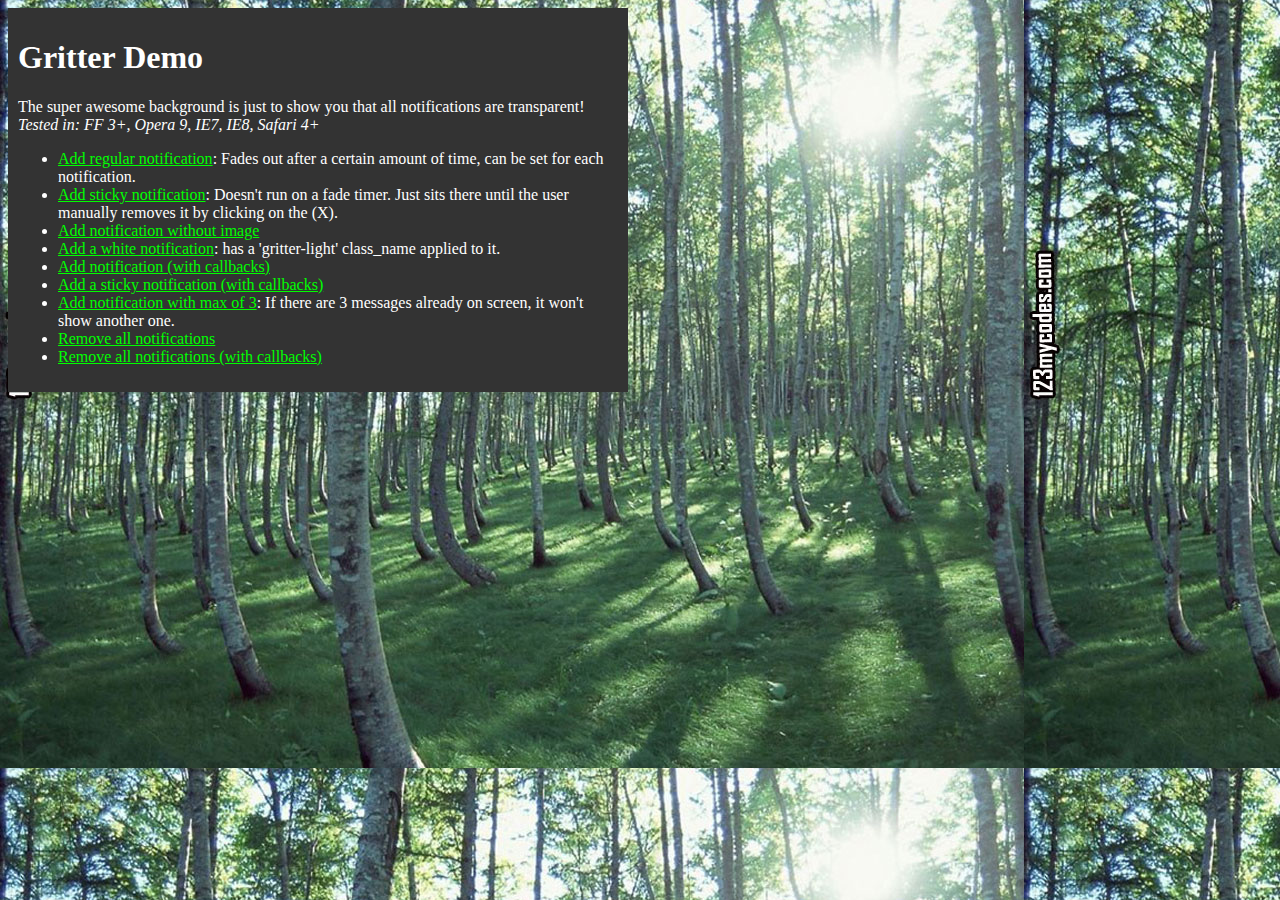
<file: assets/lib/jquery.gritter/index.html>
<!DOCTYPE html PUBLIC "-//W3C//DTD XHTML 1.0 Transitional//EN" "http://www.w3.org/TR/xhtml1/DTD/xhtml1-transitional.dtd">
<html xmlns="http://www.w3.org/1999/xhtml">
<head>
<title>Gritter demo for jQuery - boedesign.com</title>
<meta http-equiv="Content-Type" content="text/html; charset=utf-8" />
<link rel="stylesheet" type="text/css" href="css/jquery.gritter.css" />
<script type="text/javascript" src="http://www.google.com/jsapi"></script>
<script type="text/javascript">google.load('jquery', '1.7.1');</script>
<script type="text/javascript" src="js/jquery.gritter.js"></script>
<style type="text/css">
	body {
		background:#222 url(images/trees.jpg);
		color:#fff;
	}
	a {
		color:#00ff00;
	}
	#container {
		width:600px;
		background:#333;
		padding:10px;
	}
</style>
</head>


<body>
<div id="container">
	<h1>Gritter Demo</h1>
	<p>
		The super awesome background is just to show you that all notifications are transparent!
		<em>Tested in: FF 3+, Opera 9, IE7, IE8, Safari 4+</em>
	</p>
	<ul>
		<li>
			<a href="#" id="add-regular">Add regular notification</a>: Fades out after a certain amount of time, can be set for each notification.
		</li>
		<li>
			<a href="#" id="add-sticky">Add sticky notification</a>: Doesn't run on a fade timer.  Just sits there until the user manually removes it by clicking on the (X).
		</li>
		<li>
			<a href="#" id="add-without-image">Add notification without image</a>
		</li>
        <li>
            <a href="#" id="add-gritter-light">Add a white notification</a>: has a 'gritter-light' class_name applied to it.
        </li>
		<li>
			<a href="#" id="add-with-callbacks">Add notification (with callbacks)</a>
		</li>
		<li>
			<a href="#" id="add-sticky-with-callbacks">Add a sticky notification (with callbacks)</a>
		</li>
        <li>
            <a href="#" id="add-max">Add notification with max of 3</a>: If there are 3 messages already on screen, it won't show another one.
        </li>
		<li>
			<a href="#" id="remove-all">Remove all notifications</a>
		</li>
		<li>
			<a href="#" id="remove-all-with-callbacks">Remove all notifications (with callbacks)</a>
		</li>
	</ul>
</div>

<script type="text/javascript">

	$(function(){

		// global setting override
        /*
		$.extend($.gritter.options, {
		    class_name: 'gritter-light', // for light notifications (can be added directly to $.gritter.add too)
		    position: 'bottom-left', // possibilities: bottom-left, bottom-right, top-left, top-right
			fade_in_speed: 100, // how fast notifications fade in (string or int)
			fade_out_speed: 100, // how fast the notices fade out
			time: 3000 // hang on the screen for...
		});
        */

		$('#add-sticky').click(function(){

			var unique_id = $.gritter.add({
				// (string | mandatory) the heading of the notification
				title: 'This is a sticky notice!',
				// (string | mandatory) the text inside the notification
				text: 'Lorem ipsum dolor sit amet, consectetur adipiscing elit. Vivamus eget tincidunt velit. Cum sociis natoque penatibus et <a href="#" style="color:#ccc">magnis dis parturient</a> montes, nascetur ridiculus mus.',
				// (string | optional) the image to display on the left
				image: 'http://s3.amazonaws.com/twitter_production/profile_images/132499022/myface_bigger.jpg',
				// (bool | optional) if you want it to fade out on its own or just sit there
				sticky: true,
				// (int | optional) the time you want it to be alive for before fading out
				time: '',
				// (string | optional) the class name you want to apply to that specific message
				class_name: 'my-sticky-class'
			});

			// You can have it return a unique id, this can be used to manually remove it later using
			/*
			setTimeout(function(){

				$.gritter.remove(unique_id, {
					fade: true,
					speed: 'slow'
				});

			}, 6000)
			*/

			return false;

		});

		$('#add-regular').click(function(){

			$.gritter.add({
				// (string | mandatory) the heading of the notification
				title: 'This is a regular notice!',
				// (string | mandatory) the text inside the notification
				text: 'This will fade out after a certain amount of time. Vivamus eget tincidunt velit. Cum sociis natoque penatibus et <a href="#" style="color:#ccc">magnis dis parturient</a> montes, nascetur ridiculus mus.',
				// (string | optional) the image to display on the left
				image: 'http://a0.twimg.com/profile_images/59268975/jquery_avatar_bigger.png',
				// (bool | optional) if you want it to fade out on its own or just sit there
				sticky: false,
				// (int | optional) the time you want it to be alive for before fading out
				time: ''
			});

			return false;

		});

        $('#add-max').click(function(){

            $.gritter.add({
                // (string | mandatory) the heading of the notification
                title: 'This is a notice with a max of 3 on screen at one time!',
                // (string | mandatory) the text inside the notification
                text: 'This will fade out after a certain amount of time. Vivamus eget tincidunt velit. Cum sociis natoque penatibus et <a href="#" style="color:#ccc">magnis dis parturient</a> montes, nascetur ridiculus mus.',
                // (string | optional) the image to display on the left
                image: 'http://a0.twimg.com/profile_images/59268975/jquery_avatar_bigger.png',
                // (bool | optional) if you want it to fade out on its own or just sit there
                sticky: false,
                // (function) before the gritter notice is opened
                before_open: function(){
                    if($('.gritter-item-wrapper').length == 3)
                    {
                        // Returning false prevents a new gritter from opening
                        return false;
                    }
                }
            });

            return false;

        });

		$('#add-without-image').click(function(){

			$.gritter.add({
				// (string | mandatory) the heading of the notification
				title: 'This is a notice without an image!',
				// (string | mandatory) the text inside the notification
				text: 'This will fade out after a certain amount of time. Vivamus eget tincidunt velit. Cum sociis natoque penatibus et <a href="#" style="color:#ccc">magnis dis parturient</a> montes, nascetur ridiculus mus.'
			});

			return false;
		});

        $('#add-gritter-light').click(function(){

            $.gritter.add({
                // (string | mandatory) the heading of the notification
                title: 'This is a light notification',
                // (string | mandatory) the text inside the notification
                text: 'Just add a "gritter-light" class_name to your $.gritter.add or globally to $.gritter.options.class_name',
                class_name: 'gritter-light'
            });

            return false;
        });

		$('#add-with-callbacks').click(function(){

			$.gritter.add({
				// (string | mandatory) the heading of the notification
				title: 'This is a notice with callbacks!',
				// (string | mandatory) the text inside the notification
				text: 'The callback is...',
				// (function | optional) function called before it opens
				before_open: function(){
					alert('I am called before it opens');
				},
				// (function | optional) function called after it opens
				after_open: function(e){
					alert("I am called after it opens: \nI am passed the jQuery object for the created Gritter element...\n" + e);
				},
				// (function | optional) function called before it closes
				before_close: function(e, manual_close){
                    var manually = (manual_close) ? 'The "X" was clicked to close me!' : '';
					alert("I am called before it closes: I am passed the jQuery object for the Gritter element... \n" + manually);
				},
				// (function | optional) function called after it closes
				after_close: function(e, manual_close){
                    var manually = (manual_close) ? 'The "X" was clicked to close me!' : '';
					alert('I am called after it closes. ' + manually);
				}
			});

			return false;
		});

		$('#add-sticky-with-callbacks').click(function(){

			$.gritter.add({
				// (string | mandatory) the heading of the notification
				title: 'This is a sticky notice with callbacks!',
				// (string | mandatory) the text inside the notification
				text: 'Sticky sticky notice.. sticky sticky notice...',
				// Stickeh!
				sticky: true,
				// (function | optional) function called before it opens
				before_open: function(){
					alert('I am a sticky called before it opens');
				},
				// (function | optional) function called after it opens
				after_open: function(e){
					alert("I am a sticky called after it opens: \nI am passed the jQuery object for the created Gritter element...\n" + e);
				},
				// (function | optional) function called before it closes
				before_close: function(e){
					alert("I am a sticky called before it closes: I am passed the jQuery object for the Gritter element... \n" + e);
				},
				// (function | optional) function called after it closes
				after_close: function(){
					alert('I am a sticky called after it closes');
				}
			});

			return false;

		});

		$("#remove-all").click(function(){

			$.gritter.removeAll();
			return false;

		});

		$("#remove-all-with-callbacks").click(function(){

			$.gritter.removeAll({
				before_close: function(e){
					alert("I am called before all notifications are closed.  I am passed the jQuery object containing all  of Gritter notifications.\n" + e);
				},
				after_close: function(){
					alert('I am called after everything has been closed.');
				}
			});
			return false;

		});


	});
</script>

</body>
</html>
</file>
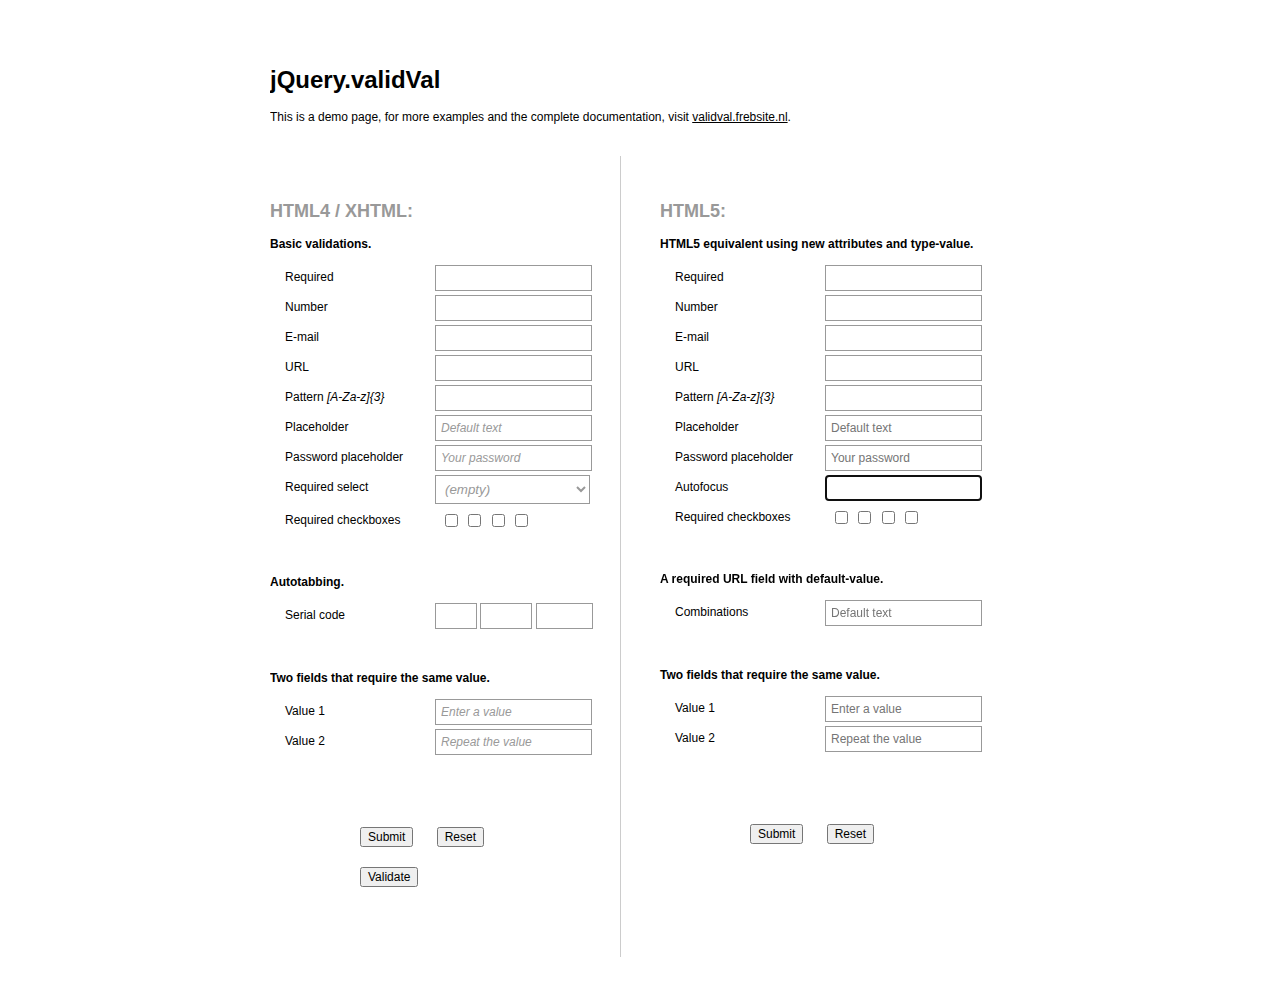
<file: assets/lib/validVal/index.html>
<!DOCTYPE html><html xmlns="http://www.w3.org/1999/xhtml">	<head>		<meta http-equiv="content-type" content="text/html;charset=iso-8859-1" />		<title>validVal</title>		<script type="text/javascript" src="http://code.jquery.com/jquery-1.9.1.js"></script>		<script type="text/javascript" src="js/jquery.validVal.min.js"></script>		<script type="text/javascript" src="js/jquery.validVal-customValidations.js"></script>		<script type="text/javascript" src="js/jquery.validVal-debugger.js"></script>		<script type="text/javascript">			$(function() {				$('form[name="form1"]').validVal().validValDebug();				$('form[name="form2"]').validVal();			});		</script>		<style type="text/css" media="all">			* {				color: #000;			}			input[type='text'],			input[type='password'],			input[type='number'],			input[type='email'],			input[type='url'],			textarea, select			{ 				background-color: #fff; 				border: solid 1px #999;				width: 145px;				padding: 5px;			}			textarea			{				height: 100px; 			}			select			{ 				width: 155px; 			}			input[maxlength='3'] {	width: 30px;	}			input[maxlength='4'] {	width: 40px;	}			input[maxlength='5'] {	width: 45px;	}			input[type='text'].focus,			input[type='password'].focus,			input[type='number'].focus,			input[type='email'].focus,			input[type='url'].focus,			textarea.focus,			select.focus			{ 				border-color: #000; 			}			input[type='text'].inactive,			input[type='number'].inactive,			input[type='email'].inactive,			input[type='url'].inactive,			textarea.inactive,			select.inactive,			option.inactive			{				color: #999;				font-style: italic;			}			input[type='text'].invalid,			input[type='password'].invalid,			input[type='number'].invalid,			input[type='email'].invalid,			input[type='url'].invalid, 			textarea.invalid, select.invalid			{				border-color: red;			}						span.checkbox-container			{				border: 1px solid transparent;				display: block;				width: 145px;				padding: 2px 5px;				float: left;			}			span.checkbox-container.invalid			{				border-color: red;			}			select.inactive option			{				color: #000;				font-style: normal;			}			select option.inactive,			select.inactive option.inactive			{				color: #999;				font-style: italic;			}						input[type='submit'] 			{				margin: 0 20px 0 90px;			}			body, p, input			{				font-family: Arial, Helvetica, sans-serif;				font-size: 12px;			}			h2 			{				color: #999;			}			body > div 			{				width: 740px;				margin: 50px auto 0 auto;				overflow: hidden;			}			.column			{				padding: 30px 0 50px 0;				margin: 20px 0;				width: 350px;				float: left;			}			.column.right			{				float: right;			}			.column.left			{				border-right: 1px solid #ccc;			}			.column div			{				padding: 2px 0;			}			.column div:after			{				content: '';				display: block;				clear: both;			}			label			{				width: 150px;				padding: 5px 0 0 15px;				display: block;				float: left;			}		</style>	</head>	<body>		<div>			<h1>jQuery.validVal</h1>			<p>This is a demo page, for more examples and the complete documentation, visit <a href="http://validval.frebsite.nl" target="_blank">validval.frebsite.nl</a>.</p>			<form class="column left" name="form1">				<h2>HTML4 / XHTML:</h2>				<p><strong>Basic validations.</strong></p>				<div>					<label for="i1">Required</label>					<input id="i1" name="required" type="text" value="" class="required" size="24" />				</div>				<div>					<label for="i2">Number</label>					<input id="i2" name="number" type="text" value="" class="number" size="24" />				</div>				<div>					<label for="i3">E-mail</label>					<input id="i3" name="email" type="text" value="" class="email" size="24" />				</div>				<div>					<label for="i4">URL</label>					<input id="i4" name="url" type="text" value="" class="url" size="24" />				</div>				<div>					<label for="i5">Pattern <em>[A-Za-z]{3}</em></label>					 <input id="i5" name="pattern" type="text" value="" alt="/[A-Za-z]{3}/" class="pattern" size="24" />				</div>				<div>					<label for="i6">Placeholder</label>					<input id="i6" name="placeholder" type="text" value="Default text" class="placeholder" size="24" />				</div>				<div>					<label for="i7">Password placeholder</label>					<input id="i7" name="password" type="password" value="Your password" class="placeholder" size="24" />				</div>				<div>					<label for="i8">Required select</label>					<select id="i8" class="required placeholder" name="select" size="1">						<option value="">(empty)</option>						<option value="a">A</option>						<option value="b">B</option>						<option value="c">C</option>						<option value="d">D</option>					</select>				</div>				<div>					<label for="i9">Required checkboxes</label>					<span class="checkbox-container">						<input type="checkbox" class="requiredgroup:cbx" name="cbx1" value="a" id="i9" />						<input type="checkbox" class="requiredgroup:cbx" name="cbx2" value="b" />						<input type="checkbox" class="requiredgroup:cbx" name="cbx3" value="c" />						<input type="checkbox" class="requiredgroup:cbx" name="cbx4" value="d" />					</span>				</div>				<br />				<br />				<p><strong>Autotabbing.</strong></p>				<div>					<label for="i10">Serial code</label>					<input name="serial1" type="text" value="" size="3" maxlength="3" tabindex="1" class="autotab" id="i10" />					<input name="serial2" type="text" value="" size="4" maxlength="4" tabindex="2" class="autotab" />					<input name="serial3" type="text" value="" size="5" maxlength="5" tabindex="3" />				</div>				<br />				<br />				<p><strong>Two fields that require the same value.</strong></p>				<div>					<label for="i11">Value 1</label>					<input id="i11" name="value1" type="text" value="Enter a value" class="placeholder" size="24" />				</div>				<div>					<label for="i12">Value 2</label>					<input id="i12" name="value2" type="text" value="Repeat the value" class="placeholder corresponding:value1" size="24" />				</div>				<br />				<br />				<br />				<br />				<br />				<input type="submit" value="Submit" />				<input type="reset" value="Reset" />			</form>			<form class="column right" name="form2">				<h2>HTML5:</h2>				<p><strong>HTML5 equivalent using new attributes and type-value.</strong></p>				<div>					<label for="i51">Required</label>					<input id="i51" name="required5" required type="text" value="" size="24" />				</div>				<div>					<label for="i52">Number</label>					<input id="i52" name="number5" type="number" value="" size="24" />				</div>				<div>					<label for="i53">E-mail</label>					<input id="i53" name="email5" type="email" value="" size="24" />				</div>				<div>					<label for="i54">URL</label>					<input id="i54" name="url5" type="url" value="" size="24" />				</div>				<div>					<label for="i55">Pattern <em>[A-Za-z]{3}</em></label>					<input id="i55" name="pattern5" pattern="[A-Za-z]{3}" type="text" value="" size="24" />				</div>				<div>					<label for="i56">Placeholder</label>					<input id="i56" name="placeholder5" placeholder="Default text" type="text" value="" size="24" />				</div>				<div>					<label for="i57">Password placeholder</label>					<input id="i57" name="password5" placeholder="Your password" type="password" value="" size="24" />				</div>				<div>					<label for="i58">Autofocus</label>					<input id="i58" name="autofocus5" autofocus type="text" value="" size="24" />				</div>				<div>					<label for="i59">Required checkboxes</label>					<span class="checkbox-container">						<input type="checkbox" data-vv-requiredgroup="cbx5" name="cbx51" value="a" id="i59" />						<input type="checkbox" data-vv-requiredgroup="cbx5" name="cbx52" value="b" />						<input type="checkbox" data-vv-requiredgroup="cbx5" name="cbx53" value="c" />						<input type="checkbox" data-vv-requiredgroup="cbx5" name="cbx54" value="d" />					</span>				</div>				<br />				<br />					<p><strong>A required URL field with default-value.</strong></p>					<div>						<label for="i60">Combinations</label>						<input id="i60" name="combinations5" type="url" placeholder="Default text" required size="24" />					</div>				<br />				<br />				<p><strong>Two fields that require the same value.</strong></p>				<div>					<label for="i61">Value 1</label>					<input id="i61" name="value51" type="text" placeholder="Enter a value" value="" size="24" />				</div>				<div>					<label for="i62">Value 2</label>					<input id="i62" name="value52" type="text" placeholder="Repeat the value" value="" data-vv-corresponding="value51" size="24" />				</div>				<br />				<br />				<br />				<br />				<br />				<input type="submit" value="Submit" />				<input type="reset" value="Reset" />			</form>		</div>	</body></html>
</file>
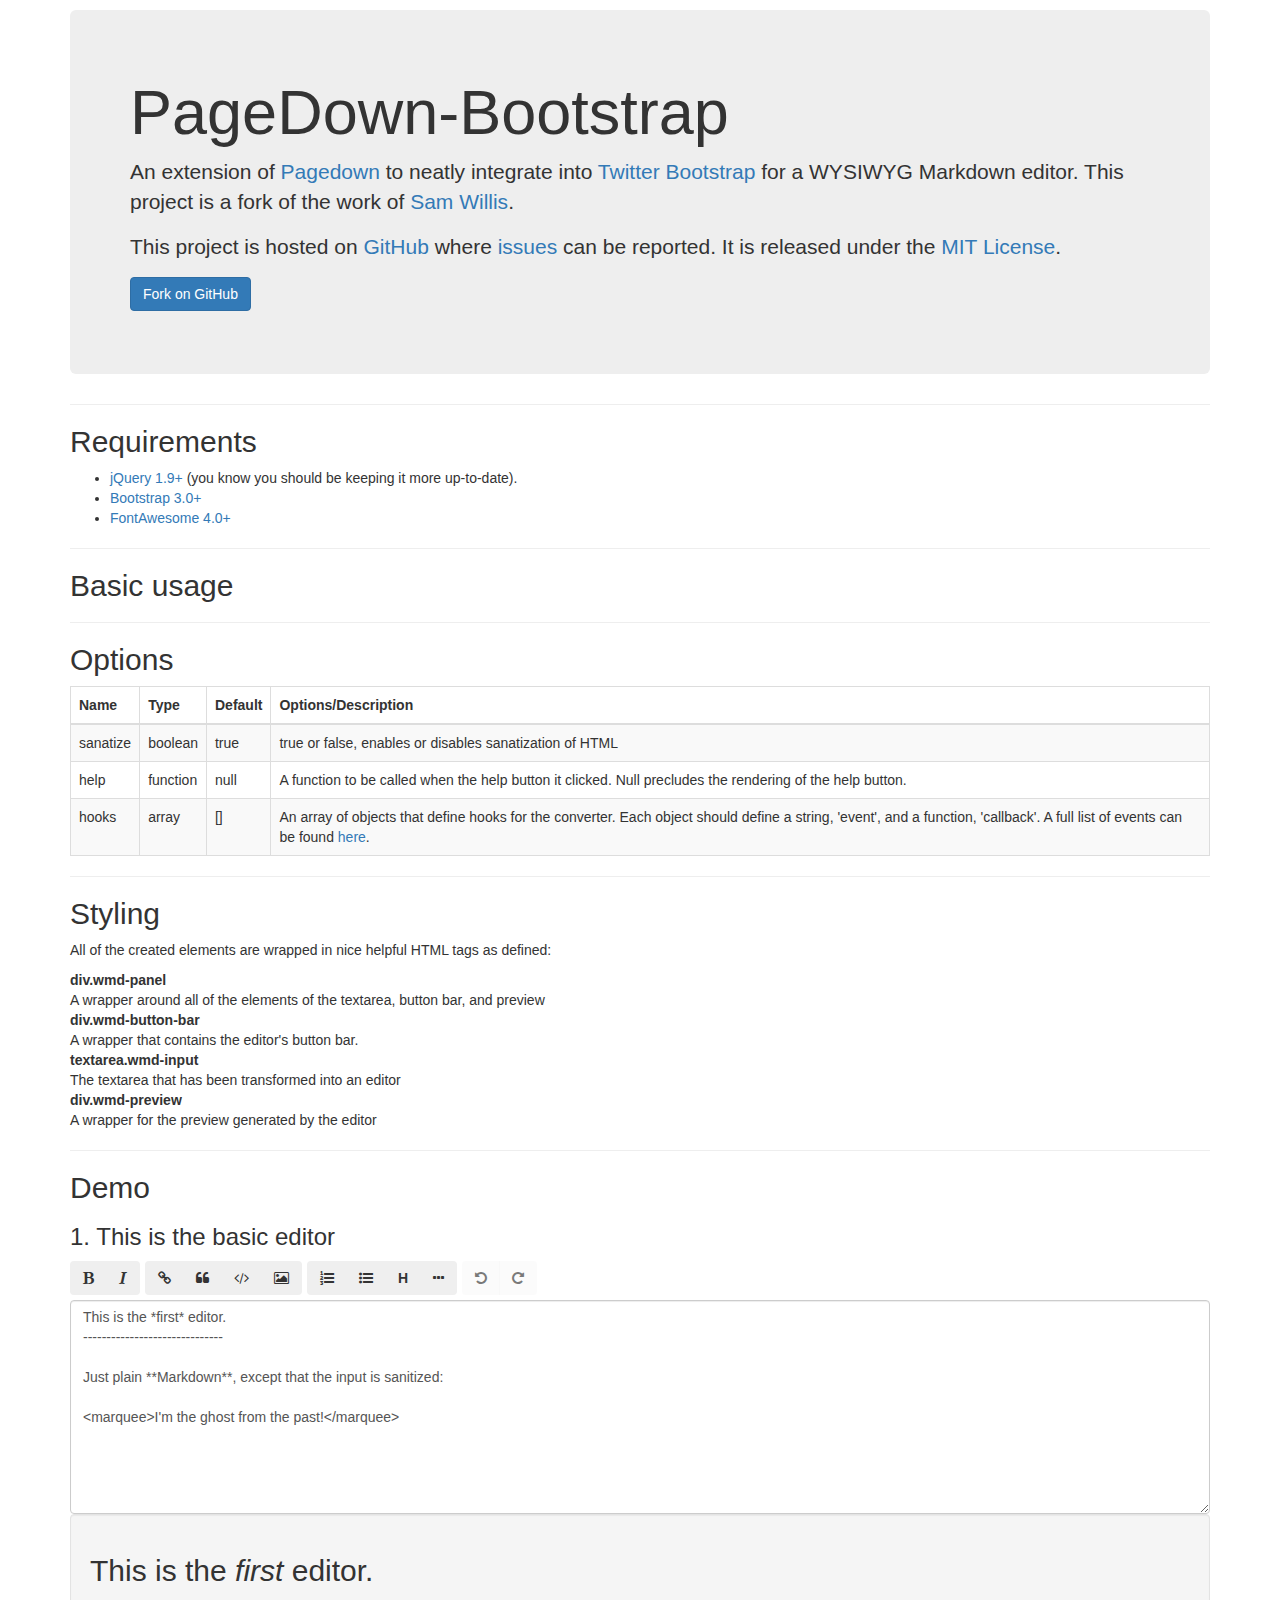
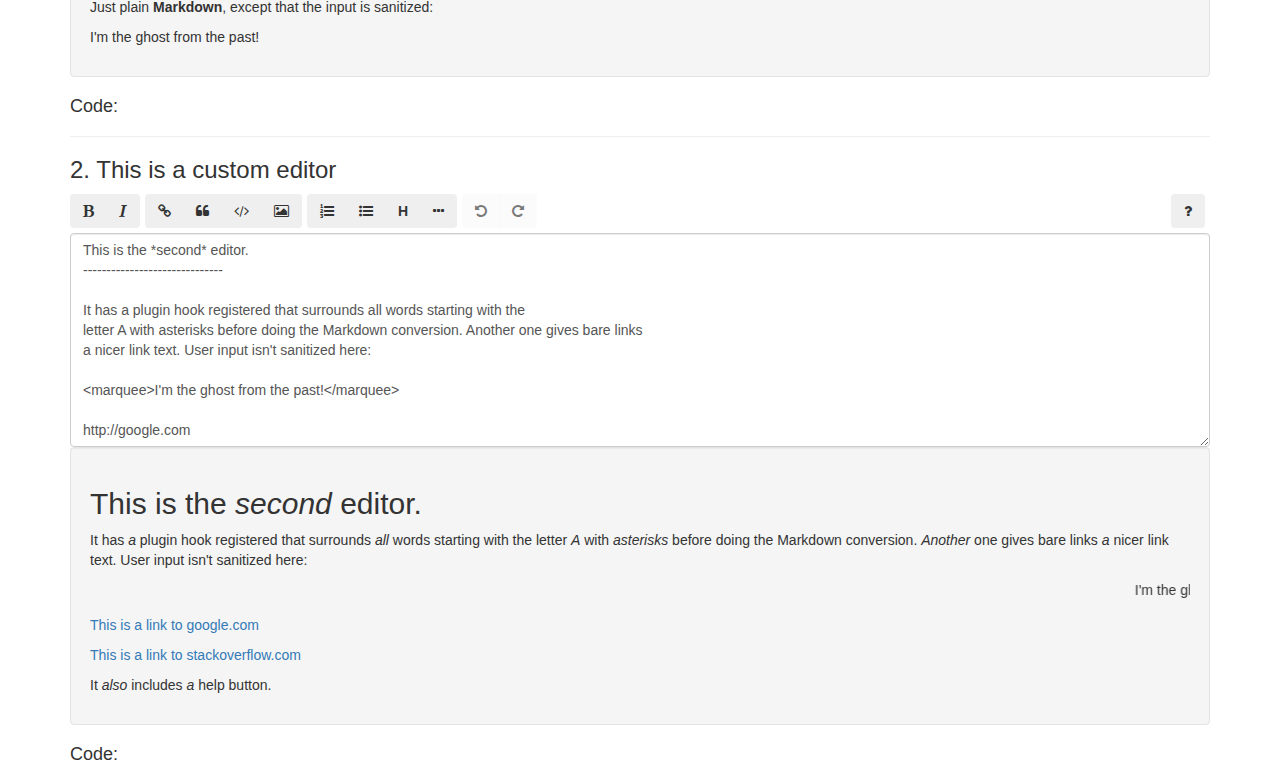
<file: assets/lib/pagedown-bootstrap/demo/index.html>
<!DOCTYPE html>
<html lang="en">
<head>

	<meta charset="utf-8">
	<title>PageDown-Bootstrap</title>
	<meta name="viewport" content="width=device-width, initial-scale=1.0">
	<meta name="description" content="">
	<meta name="author" content="">

	<link href="http://netdna.bootstrapcdn.com/bootstrap/3.0.3/css/bootstrap.min.css" rel="stylesheet">
	<link href="http://netdna.bootstrapcdn.com/font-awesome/4.0.3/css/font-awesome.min.css" rel="stylesheet">
	<link href="../css/jquery.pagedown-bootstrap.css" rel="stylesheet">

	<style>
		body {
			padding-top: 10px;
		}
	</style>

	<!-- Le HTML5 shim, for IE6-8 support of HTML5 elements -->
	<!--[if lt IE 9]>
	  <script src="http://html5shim.googlecode.com/svn/trunk/html5.js"></script>
	<![endif]-->

	<script src="http://ajax.googleapis.com/ajax/libs/jquery/1.9.1/jquery.min.js"></script>
	<script src="http://netdna.bootstrapcdn.com/bootstrap/3.0.3/js/bootstrap.min.js"></script>
	<script type="text/javascript" src="../js/jquery.pagedown-bootstrap.combined.min.js"></script>

</head>
<body>

	<div class="container">

		<div class="jumbotron">
			<h1>PageDown-Bootstrap</h1>
			<p>
				An extension of <a href="http://code.google.com/p/pagedown/">Pagedown</a> to neatly integrate into <a href="http://getbootstrap.com/">Twitter Bootstrap</a> for a WYSIWYG Markdown editor. This project is a fork of the work of <a href="https://github.com/samwillis/pagedown-bootstrap">Sam Willis</a>.
			</p>
			<p>
				This project is hosted on <a href="https://github.com/kevinoconnor7/pagedown-bootstrap/">GitHub</a> where <a href="https://github.com/kevinoconnor7/pagedown-bootstrap/issues">issues</a> can be reported. It is released under the <a href="https://raw.github.com/kevinoconnor7/pagedown-bootstrap/master/LICENSE.txt">MIT License</a>.
			</p>
			<p>
				<a class="btn btn-primary btn-large" href="https://github.com/kevinoconnor7/pagedown-bootstrap/">
				Fork on GitHub
				</a>
			</p>
		</div>

		<hr />
		<h2>Requirements</h2>
		<ul>
			<li><a href="http://jquery.com">jQuery 1.9+</a> (you know you should be keeping it more up-to-date).</li>
			<li><a href="http://getbootstrap.com/">Bootstrap 3.0+</a></li>
			<li><a href="http://fontawesome.io/">FontAwesome 4.0+</a></li>
		</ul>

		<hr />

		<h2>Basic usage</h2>
		<script src="https://gist.github.com/kevinoconnor7/5432336.js"></script>

		<hr />

		<h2>Options</h2>
		<table class="table table-bordered table-striped">
			<thead>
				<tr>
					<th>Name</th>
					<th>Type</th>
					<th>Default</th>
					<th>Options/Description</th>
				</tr>
			</thead>
			<tbody>
				<tr>
					<td>sanatize</td>
					<td>boolean</td>
					<td>true</td>
					<td>true or false, enables or disables sanatization of HTML</td>
				</tr>
				<tr>
					<td>help</td>
					<td>function</td>
					<td>null</td>
					<td>A function to be called when the help button it clicked. Null precludes the rendering of the help button.</td>
				</tr>
				<tr>
					<td>hooks</td>
					<td>array</td>
					<td>[]</td>
					<td>
						An array of objects that define hooks for the converter. Each object should define a string, 'event', and a function, 'callback'. A full list of events can be found <a href="http://code.google.com/p/pagedown/wiki/PageDown#Hooks_on_the_converter_object">here</a>.
					</td>
				</tr>
			</tbody>
		</table>

		<hr />

		<h2>Styling</h2>
		<p>
			All of the created elements are wrapped in nice helpful HTML tags as defined:
		</p>
		<dl>
			<dt>div.wmd-panel</dt>
			<dd>A wrapper around all of the elements of the textarea, button bar, and preview</dd>
			<dt>div.wmd-button-bar</dt>
			<dd>A wrapper that contains the editor's button bar.</dd>
			<dt>textarea.wmd-input</dt>
			<dd>The textarea that has been transformed into an editor</dd>
			<dt>div.wmd-preview</dt>
			<dd>A wrapper for the preview generated by the editor</dd>
		</dl>

		<hr />

		<h2>Demo</h2>

		<h3>1. This is the basic editor</h3>
<textarea id="pagedownMe" class="form-control" rows="10">
This is the *first* editor.
------------------------------

Just plain **Markdown**, except that the input is sanitized:

<marquee>I'm the ghost from the past!</marquee>
</textarea>
		<h4>Code:</h4>
		<script src="https://gist.github.com/kevinoconnor7/5432336.js"></script>

		<hr />

		<h3>2. This is a custom editor</h3>

<textarea id="pagedownMeDangerously" class="form-control" rows="10">
This is the *second* editor.
------------------------------

It has a plugin hook registered that surrounds all words starting with the
letter A with asterisks before doing the Markdown conversion. Another one gives bare links
a nicer link text. User input isn't sanitized here:

<marquee>I'm the ghost from the past!</marquee>

http://google.com

http://stackoverflow.com

It also includes a help button.
</textarea>
		<h4>Code:</h4>
		<script src="https://gist.github.com/kevinoconnor7/5432376.js"></script>
	</div>

	<script type="text/javascript">
		(function () {

			$("textarea#pagedownMe").pagedownBootstrap();

			$("textarea#pagedownMeDangerously").pagedownBootstrap({
				'sanatize': false,
				'help': function () { alert("Do you need help?"); },
				'hooks': [
					{
						'event': 'preConversion',
						'callback': function (text) {
							return text.replace(/\b(a\w*)/gi, "*$1*");
						}
					},
					{
						'event': 'plainLinkText',
						'callback': function (url) {
							return "This is a link to " + url.replace(/^https?:\/\//, "");
						}
					}
				]
			});

			$('.wmd-preview').addClass('well');

		})();
	</script>
</body>
</html>
</file>
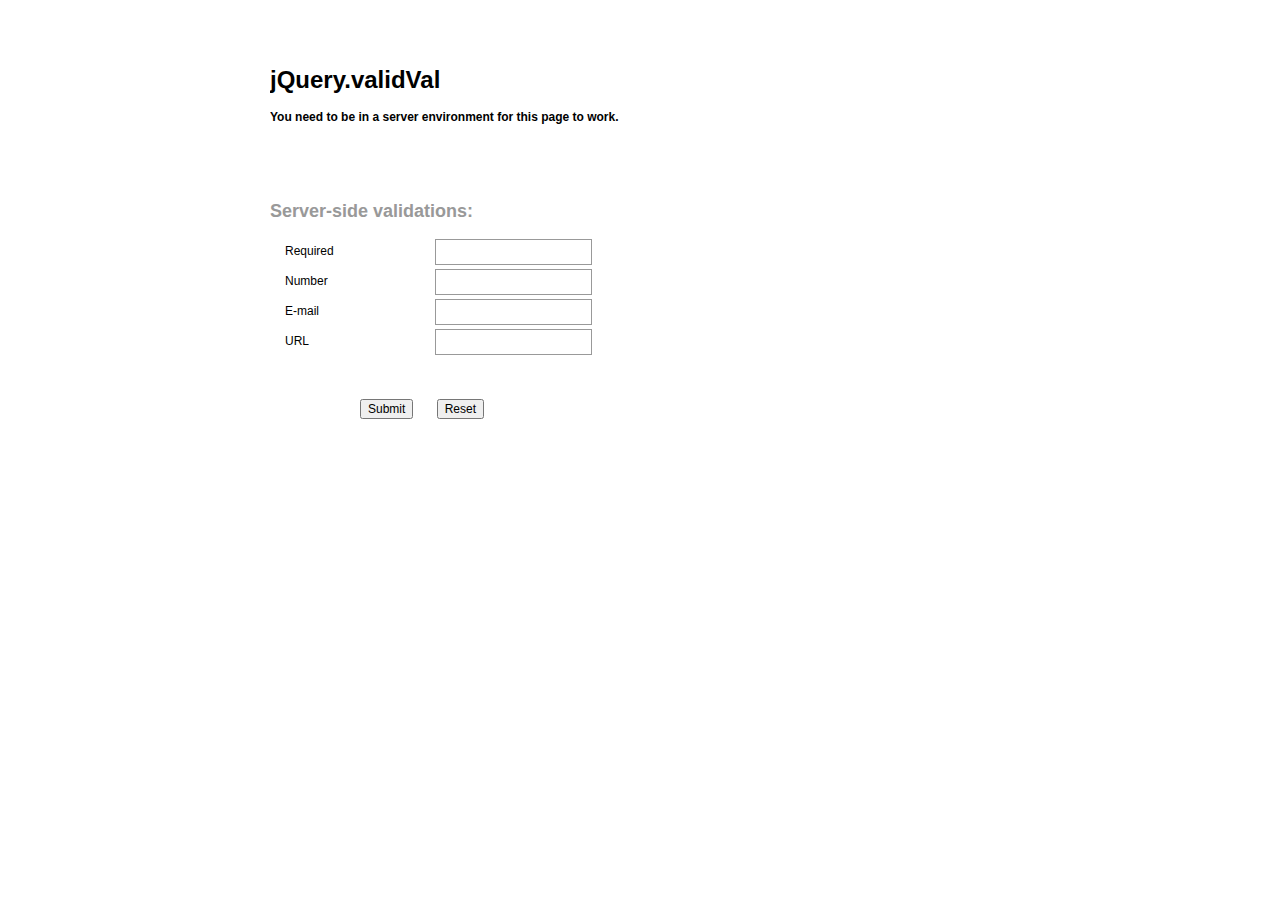
<file: assets/lib/validVal/serverside-validations/index.html>
<!DOCTYPE html PUBLIC "-//W3C//DTD XHTML 1.0 Transitional//EN" "http://www.w3.org/TR/xhtml1/DTD/xhtml1-transitional.dtd"><html xmlns="http://www.w3.org/1999/xhtml">	<head>		<meta http-equiv="content-type" content="text/html;charset=iso-8859-1" />		<title>validVal</title>		<script type="text/javascript" src="http://code.jquery.com/jquery-1.9.1.js"></script>		<script type="text/javascript" language="javascript" src="../js/jquery.validVal.min.js"></script>		<script type="text/javascript" language="javascript">			$(function() {				$('form').validVal({					customValidations: {						'serverside-validation': function( v ) {							var result = true;							$.ajax({								async: false, // !important								url: 'validations.php',								data: 'name=' + $(this).attr( 'name' ) + '&value=' + v,								success: function( yesOrNo ) {									if ( yesOrNo != 'yes' ) {										result = false;									}								}							});							return result;						}					}				});			});		</script>		<style type="text/css" media="all">			* {				color: #000;			}			input[type='text'] { 				background-color: #fff; 				border: solid 1px #999;				padding: 5px;			}			input[type='text'] { 				width: 145px;			}			input[type='text'].focus { 				border-color: #000 !important; 			}			input[type='text'].inactive { 				color: #999;				font-style: italic;			}			input[type='text'].invalid {				border-color: red;			}						input[type='submit'] {				margin: 0 20px 0 90px;			}			body, p, input {				font-family: Arial, Helvetica, sans-serif;				font-size: 12px;			}			h2 {				color: #999;			}			form {				width: 740px;				margin: 50px auto 0 auto;				overflow: hidden;			}			.column {				padding: 30px 0 50px 0;				margin: 20px 0;				width: 350px;				float: left;			}			.column div {				height: 26px;				padding: 2px 0;			}			label {				width: 150px;				padding: 5px 0 0 15px;				display: block;				float: left;			}		</style>	</head>	<body>		<form>			<h1>jQuery.validVal</h1>			<p><strong>You need to be in a server environment for this page to work.</strong></p>			<div class="column">				<h2>Server-side validations:</h2>				<div>					<label for="i1">Required</label>					 <input id="i1" name="required" type="text" value="" class="serverside-validation" size="24" />				</div>				<div>					<label for="i2">Number</label>					 <input id="i2" name="number" type="text" value="" class="serverside-validation" size="24" />				</div>				<div>					<label for="i3">E-mail</label>					 <input id="i3" name="email" type="text" value="" class="serverside-validation" size="24" />				</div>				<div>					<label for="i4">URL</label>					 <input id="i4" name="url" type="text" value="" class="serverside-validation" size="24" />				</div>				<br />				<br />				<br />				<input type="submit" value="Submit" />				<input type="reset" value="Reset" />			</div>		</form>	</body></html>
</file>
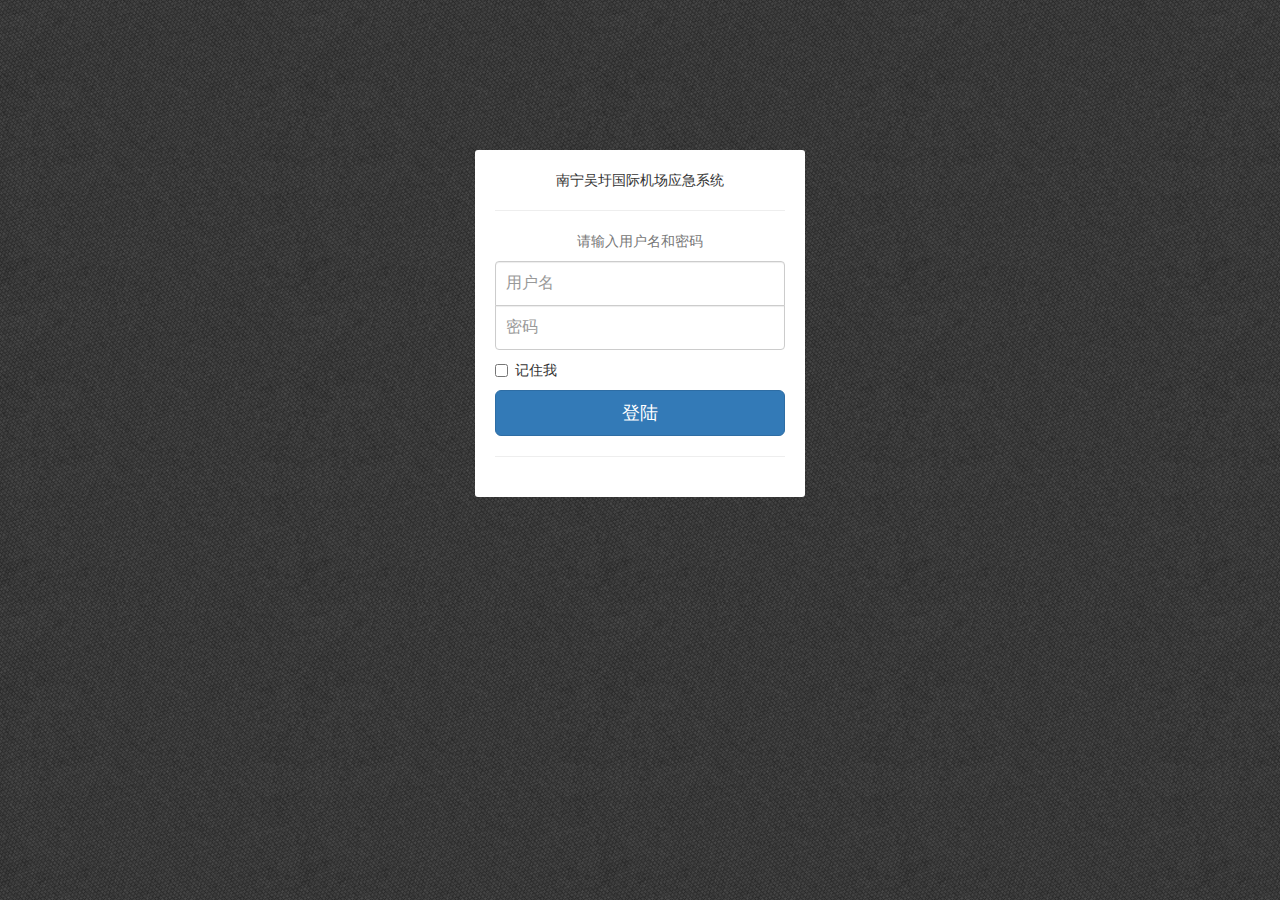
<file: login.html>
<!DOCTYPE html>
<html lang="en">
<head>
    <meta charset="UTF-8">
    <!--IE Compatibility modes-->
    <meta http-equiv="X-UA-Compatible" content="IE=edge">
    <!--Mobile first-->
    <meta name="viewport" content="width=device-width, initial-scale=1">
    <!-- The above 3 meta tags *must* come first in the head; any other head content must come *after* these tags -->
    <title>ERMS登陆</title>
     
    <!-- Bootstrap -->
    <link rel="stylesheet" href="assets/lib/bootstrap/css/bootstrap.css">
     
    <!-- Metis core stylesheet -->
    <link rel="stylesheet" href="assets/css/main.css">
     
     
    <!-- animate.css stylesheet -->
    <link rel="stylesheet" href="assets/lib/animate.css/animate.css">


    <!-- HTML5 shim and Respond.js for IE8 support of HTML5 elements and media queries -->
    <!-- WARNING: Respond.js doesn't work if you view the page via file:// -->
    <!--[if lt IE 9]>
        <script src="https://oss.maxcdn.com/html5shiv/3.7.3/html5shiv.min.js"></script>
        <script src="https://oss.maxcdn.com/respond/1.4.2/respond.min.js"></script>
    <![endif]-->

</head>

<body class="login" style="padding: 150px;">

      <div class="form-signin">
    <div class="text-center">
    	<!--
        <img src="assets/img/logo.png" alt="Metis Logo">
        -->
        南宁吴圩国际机场应急系统
    </div>
    <hr>
    <div class="tab-content">
        <div id="login" class="tab-pane active">
            <form  onsubmit="return false" ><!-- onsubmit="return doLogin(this)"-->
                <p class="text-muted text-center" id="loginmsg">
                    请输入用户名和密码
                </p>
                <input id="yj_username" type="text" placeholder="用户名" class="form-control top">
                <input id="yj_password" type="password" placeholder="密码" class="form-control bottom">
                <div class="checkbox">
		  <label>
		    <input type="checkbox"> 记住我
		  </label>
		</div>
                <button class="btn btn-lg btn-primary btn-block" onclick="doLogin()" >登陆</button>
            </form>
        </div>        
    </div>
    <hr>
    <!--
    <div class="text-center">
        <ul class="list-inline">
            <li><a class="text-muted" href="#login" data-toggle="tab">Login</a></li>
            <li><a class="text-muted" href="#forgot" data-toggle="tab">Forgot Password</a></li>
            <li><a class="text-muted" href="#signup" data-toggle="tab">Signup</a></li>
        </ul>
    </div>
    --》
  </div>


    <!--jQuery -->
    <script src="assets/lib/jquery/jquery.js"></script>
                <script src="assets/lib/bootstrap/js/bootstrap.js"></script>  

             <script src="js/myutil.js"></script>


    <script type="text/javascript">
        (function($) {
            $(document).ready(function() {
                $('.list-inline li > a').click(function() {
                    var activeForm = $(this).attr('href') + ' > form';
                    //console.log(activeForm);
                    $(activeForm).addClass('animated fadeIn');
                    //set timer to 1 seconds, after that, unload the animate animation
                    setTimeout(function() {
                        $(activeForm).removeClass('animated fadeIn');
                    }, 1000);
                });
            });
        })(jQuery);
        
        function doLogin(form)
        {  
        	   //document.getElementById("myform").submit();    
        	getJson('/sys/login',loginBack,'{"username":"'+$("#yj_username").val()+'","password":"'+$("#yj_password").val()+'"}');
        }
        
        function loginBack(data)
        {
        	TempCache.setItem("username",$("#yj_username").val());
        	console.log(data);
        	//var s = JSON.parse(data);
			if(data.c.flag==0)
			{
				$("#loginmsg").css("color","red");
				$("#loginmsg").html('用户名或密码错误');
			}else
			{
				window.location.href="index.html"; 
			} 
			hideLoding();
        		  //document.myform.submit();
        }
    </script>
</body>

</html>
</file>
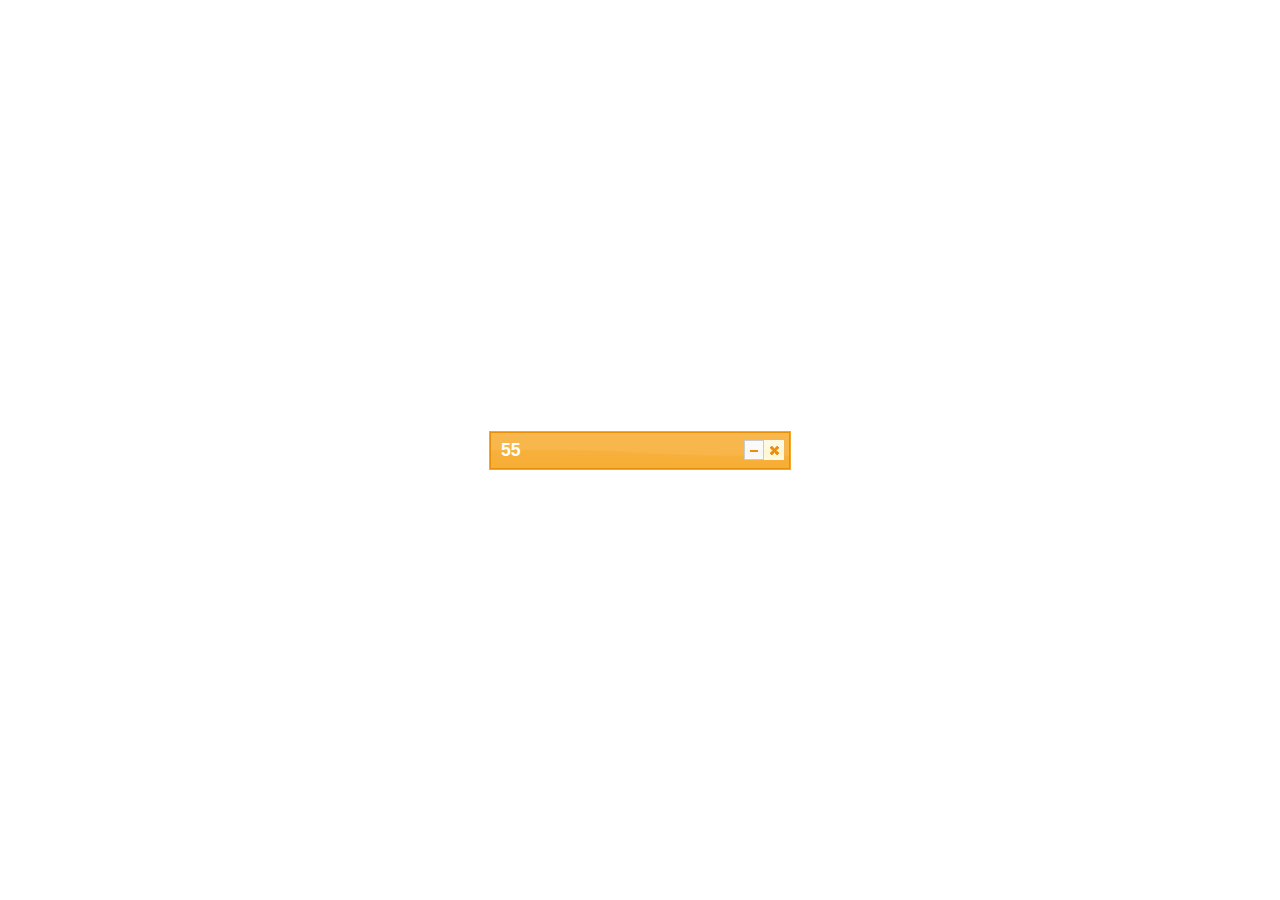
<file: components/airvideo/m-win.html>
<!DOCTYPE html>
<html>

	<head>
		<meta charset="UTF-8">
		<title>监控win窗口模式</title>
		<link href="../../assets/lib/video/video-js.css" rel="stylesheet" type="text/css">
		<script src="../../assets/lib/video/video.js"></script>
		<link href="../../assets/lib/jqwindow/jquery-ui.css" rel="stylesheet" type="text/css" />
		<link href="../../assets/lib/jqwindow/jquery-lwd.css" rel="stylesheet" type="text/css" />
		 
		<style>
			.video-js
			{
				width: 100%;
				height: 100%;
			}
			.video-div
			{
				width: 100%;
				height: 100%;;
			}
			.ui-dialog .ui-dialog-content
			{
				overflow:hidden !important; 
				padding:0px !important;
			}
			
			.ui-dialog
			{
				padding:0px !important;
			}
			
			 
			
			.ui-corner-all
			{ 
				border-radius:0px;
			}
			
			
 		</style>
 		  <script>
 
	
	   // videojs.options.flash.swf = './assets/lib/video/video-js.swf';

  </script>
	</head> 

	<body>
		<div id="windowContainer" style="width: 100%; height: 100%;">	</div>
		 
		    <!--data-maximizable="true" 最大化   data-positionX="30"   data-positionY="30"  data-height="100" data-width="200"-->
		    <!--data-appendTo="#windowContainer" -->
			<div id="div-51" class="window"  data-title="51"  data-resizable="true"  data-minimizable="true"   >
				<div class="video-div">
					<video name="sys-video" id="video-51" videoindex="0" preload class="video-js vjs-default-skin vjs-big-play-centered sys-video" controlBar=false preload="none" >

					</video>
				</div>
			</div>
			<div id="div-52" class="window"   data-title="52"  data-resizable="true"  data-minimizable="true">
				<div class="video-div">
					<video name="sys-video" id="video-52" videoindex="1" preload class="video-js vjs-default-skin vjs-big-play-centered sys-video" controlBar=false preload="none" >

					</video>
				</div>
			</div>
			<div id="div-53" class="window"   data-title="53" data-resizable="true"   data-minimizable="true">
				<div class="video-div">
					<video name="sys-video" id="video-53" videoindex="2" preload class="video-js vjs-default-skin vjs-big-play-centered sys-video" controlBar=false preload="none" >

					</video>
				</div>
			</div>
			<div id="div-54"  class="window"  data-title="54"  data-resizable="true"  data-minimizable="true">
				<div class="video-div">
					<video name="sys-video" id="video-54" videoindex="3" preload class="video-js vjs-default-skin vjs-big-play-centered sys-video" controlBar=false preload="none" >

					</video>
				</div>
			</div>
			<div id="div-55"  class="window"  data-title="55"  data-resizable="true"  data-minimizable="true">
				<div class="video-div">
					<video name="sys-video" id="video-55" videoindex="4" preload class="video-js vjs-default-skin vjs-big-play-centered sys-video" controlBar=false preload="none" >

					</video>
				</div>
			</div>
	
			<script src="../../assets/lib/jqwindow/jquery-2.1.1.min.js" type="text/javascript"></script>
			<script type="text/javascript" src="../../assets/lib/jqwindow/jquery-ui.min.js"></script>
			<script type="text/javascript" src="../../assets/lib/jqwindow/jquery-lwd.js"></script>
			<script>
//				var videoArr=[
//"rtmp://192.168.7.52/live/livestream",
//"rtmp://172.25.1.179:1935/live/livestream52",
//"rtmp://172.25.1.179:1935/live/livestream53",
//"rtmp://172.25.1.179:1935/live/livestream54",
//"rtmp://172.25.1.179:1935/live/livestream55"
//];

				var videoArr;
 
				$(function(){ 
					 videoArr = window.parent.getVideoUrl();//初始化从父页面获取需要播放的url,无需导入mytuil.js
 					
 					var allwidth = document.body.clientWidth;
 					var allheight = document.body.clientHeight-37*3;
 
					$("#div-51").css({ width: allwidth*0.3, height: allheight/3 });
					$("#div-51").parent().css({ left: "0px",top:"0px" });
					
					$("#div-52").css({ width: allwidth*0.3, height: allheight/3 });
					$("#div-52").parent().css({ left: "0px",top:allheight/3+37 });
					
					$("#div-53").css({ width: allwidth*0.3, height: allheight/3 });
					$("#div-53").parent().css({ left: "0px",top:allheight/3*2+37*2 });
					
					$("#div-54").css({ width: allwidth*0.7, height: allheight/2+18 });
					$("#div-54").parent().css({ left: allwidth*0.3,top:"0px"});
					
					$("#div-55").css({ width: allwidth*0.7, height: allheight/2+18 });
					$("#div-55").parent().css({ left: allwidth*0.3,top:allheight/2+53 });
 
					
				    var videos = document.getElementsByTagName('video'); 
						    videojs.options.flash.swf = '../../assets/lib/video/video-js.swf';

				    for(i=0; i<videos.length; i++) {
				    	 
				        var video = videos[i];
				       
				        if(video.className.indexOf('video-js') > -1) {
				            videojs(video.id).ready(function(){
				            	//console.log(this.tagAttributes["videoindex"]);
				            	//console.log(videoArr[this.tagAttributes["videoindex"]]);
				            	
				            	 this.src({  
						            type : "rtmp/flv",  
						            src : videoArr[this.tagAttributes["videoindex"]]
						        });  
			 					this.play();
				            });
				        }

				       }
				    				        
				        $(".ui-icon-closethick").on('click', function(event){ 
							var closeVideoId = $(this).parent().parent().parent().parent().attr("aria-describedby").replace("div","video");			  
							var myPlayer =  videojs(closeVideoId);  //获取视频对象
				       		myPlayer.reset();//重置视频
				       		myPlayer.dispose();//释放视频flash对象
						});
				});
				 
//				     		$("#windowContainer").on("click",'.ui-dialog-titlebar-close',function(e){  
//				     			alert('close');
//				     			    });

//


  
			</script>
	</body>

</html>
</file>
<file: assets/lib/video/video-js.css>
.video-js .vjs-big-play-button:before, .video-js .vjs-control:before, .video-js .vjs-modal-dialog, .vjs-modal-dialog .vjs-modal-dialog-content {
  position: absolute;
  top: 0;
  left: 0;
  width: 100%;
  height: 100%; }

.video-js .vjs-big-play-button:before, .video-js .vjs-control:before {
  text-align: center; }

@font-face {
  font-family: VideoJS;
  src: url("../font/2.0.0/VideoJS.eot?#iefix") format("eot"); }

@font-face {
  font-family: VideoJS;
  src: url([data-uri]) format("woff"), url([data-uri]) format("truetype");
  font-weight: normal;
  font-style: normal; }

.vjs-icon-play, .video-js .vjs-big-play-button, .video-js .vjs-play-control {
  font-family: VideoJS;
  font-weight: normal;
  font-style: normal; }
  .vjs-icon-play:before, .video-js .vjs-big-play-button:before, .video-js .vjs-play-control:before {
    content: "\f101"; }

.vjs-icon-play-circle {
  font-family: VideoJS;
  font-weight: normal;
  font-style: normal; }
  .vjs-icon-play-circle:before {
    content: "\f102"; }

.vjs-icon-pause, .video-js .vjs-play-control.vjs-playing {
  font-family: VideoJS;
  font-weight: normal;
  font-style: normal; }
  .vjs-icon-pause:before, .video-js .vjs-play-control.vjs-playing:before {
    content: "\f103"; }

.vjs-icon-volume-mute, .video-js .vjs-mute-control.vjs-vol-0,
.video-js .vjs-volume-menu-button.vjs-vol-0 {
  font-family: VideoJS;
  font-weight: normal;
  font-style: normal; }
  .vjs-icon-volume-mute:before, .video-js .vjs-mute-control.vjs-vol-0:before,
  .video-js .vjs-volume-menu-button.vjs-vol-0:before {
    content: "\f104"; }

.vjs-icon-volume-low, .video-js .vjs-mute-control.vjs-vol-1,
.video-js .vjs-volume-menu-button.vjs-vol-1 {
  font-family: VideoJS;
  font-weight: normal;
  font-style: normal; }
  .vjs-icon-volume-low:before, .video-js .vjs-mute-control.vjs-vol-1:before,
  .video-js .vjs-volume-menu-button.vjs-vol-1:before {
    content: "\f105"; }

.vjs-icon-volume-mid, .video-js .vjs-mute-control.vjs-vol-2,
.video-js .vjs-volume-menu-button.vjs-vol-2 {
  font-family: VideoJS;
  font-weight: normal;
  font-style: normal; }
  .vjs-icon-volume-mid:before, .video-js .vjs-mute-control.vjs-vol-2:before,
  .video-js .vjs-volume-menu-button.vjs-vol-2:before {
    content: "\f106"; }

.vjs-icon-volume-high, .video-js .vjs-mute-control,
.video-js .vjs-volume-menu-button {
  font-family: VideoJS;
  font-weight: normal;
  font-style: normal; }
  .vjs-icon-volume-high:before, .video-js .vjs-mute-control:before,
  .video-js .vjs-volume-menu-button:before {
    content: "\f107"; }

.vjs-icon-fullscreen-enter, .video-js .vjs-fullscreen-control {
  font-family: VideoJS;
  font-weight: normal;
  font-style: normal; }
  .vjs-icon-fullscreen-enter:before, .video-js .vjs-fullscreen-control:before {
    content: "\f108"; }

.vjs-icon-fullscreen-exit, .video-js.vjs-fullscreen .vjs-fullscreen-control {
  font-family: VideoJS;
  font-weight: normal;
  font-style: normal; }
  .vjs-icon-fullscreen-exit:before, .video-js.vjs-fullscreen .vjs-fullscreen-control:before {
    content: "\f109"; }

.vjs-icon-square {
  font-family: VideoJS;
  font-weight: normal;
  font-style: normal; }
  .vjs-icon-square:before {
    content: "\f10a"; }

.vjs-icon-spinner {
  font-family: VideoJS;
  font-weight: normal;
  font-style: normal; }
  .vjs-icon-spinner:before {
    content: "\f10b"; }

.vjs-icon-subtitles, .video-js .vjs-subtitles-button {
  font-family: VideoJS;
  font-weight: normal;
  font-style: normal; }
  .vjs-icon-subtitles:before, .video-js .vjs-subtitles-button:before {
    content: "\f10c"; }

.vjs-icon-captions, .video-js .vjs-captions-button {
  font-family: VideoJS;
  font-weight: normal;
  font-style: normal; }
  .vjs-icon-captions:before, .video-js .vjs-captions-button:before {
    content: "\f10d"; }

.vjs-icon-chapters, .video-js .vjs-chapters-button {
  font-family: VideoJS;
  font-weight: normal;
  font-style: normal; }
  .vjs-icon-chapters:before, .video-js .vjs-chapters-button:before {
    content: "\f10e"; }

.vjs-icon-share {
  font-family: VideoJS;
  font-weight: normal;
  font-style: normal; }
  .vjs-icon-share:before {
    content: "\f10f"; }

.vjs-icon-cog {
  font-family: VideoJS;
  font-weight: normal;
  font-style: normal; }
  .vjs-icon-cog:before {
    content: "\f110"; }

.vjs-icon-circle, .video-js .vjs-mouse-display, .video-js .vjs-play-progress, .video-js .vjs-volume-level {
  font-family: VideoJS;
  font-weight: normal;
  font-style: normal; }
  .vjs-icon-circle:before, .video-js .vjs-mouse-display:before, .video-js .vjs-play-progress:before, .video-js .vjs-volume-level:before {
    content: "\f111"; }

.vjs-icon-circle-outline {
  font-family: VideoJS;
  font-weight: normal;
  font-style: normal; }
  .vjs-icon-circle-outline:before {
    content: "\f112"; }

.vjs-icon-circle-inner-circle {
  font-family: VideoJS;
  font-weight: normal;
  font-style: normal; }
  .vjs-icon-circle-inner-circle:before {
    content: "\f113"; }

.vjs-icon-hd {
  font-family: VideoJS;
  font-weight: normal;
  font-style: normal; }
  .vjs-icon-hd:before {
    content: "\f114"; }

.vjs-icon-cancel, .video-js .vjs-control.vjs-close-button {
  font-family: VideoJS;
  font-weight: normal;
  font-style: normal; }
  .vjs-icon-cancel:before, .video-js .vjs-control.vjs-close-button:before {
    content: "\f115"; }

.vjs-icon-replay {
  font-family: VideoJS;
  font-weight: normal;
  font-style: normal; }
  .vjs-icon-replay:before {
    content: "\f116"; }

.vjs-icon-facebook {
  font-family: VideoJS;
  font-weight: normal;
  font-style: normal; }
  .vjs-icon-facebook:before {
    content: "\f117"; }

.vjs-icon-gplus {
  font-family: VideoJS;
  font-weight: normal;
  font-style: normal; }
  .vjs-icon-gplus:before {
    content: "\f118"; }

.vjs-icon-linkedin {
  font-family: VideoJS;
  font-weight: normal;
  font-style: normal; }
  .vjs-icon-linkedin:before {
    content: "\f119"; }

.vjs-icon-twitter {
  font-family: VideoJS;
  font-weight: normal;
  font-style: normal; }
  .vjs-icon-twitter:before {
    content: "\f11a"; }

.vjs-icon-tumblr {
  font-family: VideoJS;
  font-weight: normal;
  font-style: normal; }
  .vjs-icon-tumblr:before {
    content: "\f11b"; }

.vjs-icon-pinterest {
  font-family: VideoJS;
  font-weight: normal;
  font-style: normal; }
  .vjs-icon-pinterest:before {
    content: "\f11c"; }

.vjs-icon-audio-description, .video-js .vjs-descriptions-button {
  font-family: VideoJS;
  font-weight: normal;
  font-style: normal; }
  .vjs-icon-audio-description:before, .video-js .vjs-descriptions-button:before {
    content: "\f11d"; }

.vjs-icon-audio, .video-js .vjs-audio-button {
  font-family: VideoJS;
  font-weight: normal;
  font-style: normal; }
  .vjs-icon-audio:before, .video-js .vjs-audio-button:before {
    content: "\f11e"; }

.video-js {
  display: block;
  vertical-align: top;
  box-sizing: border-box;
  color: #fff;
  background-color: #000;
  position: relative;
  padding: 0;
  font-size: 10px;
  line-height: 1;
  font-weight: normal;
  font-style: normal;
  font-family: Arial, Helvetica, sans-serif;
  -webkit-user-select: none;
  -moz-user-select: none;
  -ms-user-select: none;
  user-select: none; }
  .video-js:-moz-full-screen {
    position: absolute; }
  .video-js:-webkit-full-screen {
    width: 100% !important;
    height: 100% !important; }

.video-js *,
.video-js *:before,
.video-js *:after {
  box-sizing: inherit; }

.video-js ul {
  font-family: inherit;
  font-size: inherit;
  line-height: inherit;
  list-style-position: outside;
  margin-left: 0;
  margin-right: 0;
  margin-top: 0;
  margin-bottom: 0; }

.video-js.vjs-fluid,
.video-js.vjs-16-9,
.video-js.vjs-4-3 {
  width: 100%;
  max-width: 100%;
  height: 0; }

.video-js.vjs-16-9 {
  padding-top: 56.25%; }

.video-js.vjs-4-3 {
  padding-top: 75%; }

.video-js.vjs-fill {
  width: 100%;
  height: 100%; }

.video-js .vjs-tech {
  position: absolute;
  top: 0;
  left: 0;
  width: 100%;
  height: 100%; }

body.vjs-full-window {
  padding: 0;
  margin: 0;
  height: 100%;
  overflow-y: auto; }

.vjs-full-window .video-js.vjs-fullscreen {
  position: fixed;
  overflow: hidden;
  z-index: 1000;
  left: 0;
  top: 0;
  bottom: 0;
  right: 0; }

.video-js.vjs-fullscreen {
  width: 100% !important;
  height: 100% !important;
  padding-top: 0 !important; }

.video-js.vjs-fullscreen.vjs-user-inactive {
  cursor: none; }

.vjs-hidden {
  display: none !important; }

.vjs-disabled {
  opacity: 0.5;
  cursor: default; }

.video-js .vjs-offscreen {
  height: 1px;
  left: -9999px;
  position: absolute;
  top: 0;
  width: 1px; }

.vjs-lock-showing {
  display: block !important;
  opacity: 1;
  visibility: visible; }

.vjs-no-js {
  padding: 20px;
  color: #fff;
  background-color: #000;
  font-size: 18px;
  font-family: Arial, Helvetica, sans-serif;
  text-align: center;
  width: 300px;
  height: 150px;
  margin: 0px auto; }

.vjs-no-js a,
.vjs-no-js a:visited {
  color: #66A8CC; }

.video-js .vjs-big-play-button {
  font-size: 3em;
  line-height: 1.5em;
  height: 1.5em;
  width: 3em;
  display: block;
  position: absolute;
  top: 10px;
  left: 10px;
  padding: 0;
  cursor: pointer;
  opacity: 1;
  border: 0.06666em solid #fff;
  background-color: #2B333F;
  background-color: rgba(43, 51, 63, 0.7);
  -webkit-border-radius: 0.3em;
  -moz-border-radius: 0.3em;
  border-radius: 0.3em;
  -webkit-transition: all 0.4s;
  -moz-transition: all 0.4s;
  -o-transition: all 0.4s;
  transition: all 0.4s; }

.vjs-big-play-centered .vjs-big-play-button {
  top: 50%;
  left: 50%;
  margin-top: -0.75em;
  margin-left: -1.5em; }

.video-js:hover .vjs-big-play-button,
.video-js .vjs-big-play-button:focus {
  outline: 0;
  border-color: #fff;
  background-color: #73859f;
  background-color: rgba(115, 133, 159, 0.5);
  -webkit-transition: all 0s;
  -moz-transition: all 0s;
  -o-transition: all 0s;
  transition: all 0s; }

.vjs-controls-disabled .vjs-big-play-button,
.vjs-has-started .vjs-big-play-button,
.vjs-using-native-controls .vjs-big-play-button,
.vjs-error .vjs-big-play-button {
  display: none; }

.vjs-has-started.vjs-paused.vjs-show-big-play-button-on-pause .vjs-big-play-button {
  display: block; }

.video-js button {
  background: none;
  border: none;
  color: inherit;
  display: inline-block;
  overflow: visible;
  font-size: inherit;
  line-height: inherit;
  text-transform: none;
  text-decoration: none;
  transition: none;
  -webkit-appearance: none;
  -moz-appearance: none;
  appearance: none; }

.video-js .vjs-control.vjs-close-button {
  cursor: pointer;
  height: 3em;
  position: absolute;
  right: 0;
  top: 0.5em;
  z-index: 2; }

.vjs-menu-button {
  cursor: pointer; }

.vjs-menu-button.vjs-disabled {
  cursor: default; }

.vjs-workinghover .vjs-menu-button.vjs-disabled:hover .vjs-menu {
  display: none; }

.vjs-menu .vjs-menu-content {
  display: block;
  padding: 0;
  margin: 0;
  overflow: auto;
  font-family: Arial, Helvetica, sans-serif; }

.vjs-scrubbing .vjs-menu-button:hover .vjs-menu {
  display: none; }

.vjs-menu li {
  list-style: none;
  margin: 0;
  padding: 0.2em 0;
  line-height: 1.4em;
  font-size: 1.2em;
  text-align: center;
  text-transform: lowercase; }

.vjs-menu li.vjs-menu-item:focus,
.vjs-menu li.vjs-menu-item:hover {
  outline: 0;
  background-color: #73859f;
  background-color: rgba(115, 133, 159, 0.5); }

.vjs-menu li.vjs-selected,
.vjs-menu li.vjs-selected:focus,
.vjs-menu li.vjs-selected:hover {
  background-color: #fff;
  color: #2B333F; }

.vjs-menu li.vjs-menu-title {
  text-align: center;
  text-transform: uppercase;
  font-size: 1em;
  line-height: 2em;
  padding: 0;
  margin: 0 0 0.3em 0;
  font-weight: bold;
  cursor: default; }

.vjs-menu-button-popup .vjs-menu {
  display: none;
  position: absolute;
  bottom: 0;
  width: 10em;
  left: -3em;
  height: 0em;
  margin-bottom: 1.5em;
  border-top-color: rgba(43, 51, 63, 0.7); }

.vjs-menu-button-popup .vjs-menu .vjs-menu-content {
  background-color: #2B333F;
  background-color: rgba(43, 51, 63, 0.7);
  position: absolute;
  width: 100%;
  bottom: 1.5em;
  max-height: 15em; }

.vjs-workinghover .vjs-menu-button-popup:hover .vjs-menu,
.vjs-menu-button-popup .vjs-menu.vjs-lock-showing {
  display: block; }

.video-js .vjs-menu-button-inline {
  -webkit-transition: all 0.4s;
  -moz-transition: all 0.4s;
  -o-transition: all 0.4s;
  transition: all 0.4s;
  overflow: hidden; }

.video-js .vjs-menu-button-inline:before {
  width: 2.222222222em; }

.video-js .vjs-menu-button-inline:hover,
.video-js .vjs-menu-button-inline:focus,
.video-js .vjs-menu-button-inline.vjs-slider-active,
.video-js.vjs-no-flex .vjs-menu-button-inline {
  width: 12em; }

.video-js .vjs-menu-button-inline.vjs-slider-active {
  -webkit-transition: none;
  -moz-transition: none;
  -o-transition: none;
  transition: none; }

.vjs-menu-button-inline .vjs-menu {
  opacity: 0;
  height: 100%;
  width: auto;
  position: absolute;
  left: 4em;
  top: 0;
  padding: 0;
  margin: 0;
  -webkit-transition: all 0.4s;
  -moz-transition: all 0.4s;
  -o-transition: all 0.4s;
  transition: all 0.4s; }

.vjs-menu-button-inline:hover .vjs-menu,
.vjs-menu-button-inline:focus .vjs-menu,
.vjs-menu-button-inline.vjs-slider-active .vjs-menu {
  display: block;
  opacity: 1; }

.vjs-no-flex .vjs-menu-button-inline .vjs-menu {
  display: block;
  opacity: 1;
  position: relative;
  width: auto; }

.vjs-no-flex .vjs-menu-button-inline:hover .vjs-menu,
.vjs-no-flex .vjs-menu-button-inline:focus .vjs-menu,
.vjs-no-flex .vjs-menu-button-inline.vjs-slider-active .vjs-menu {
  width: auto; }

.vjs-menu-button-inline .vjs-menu-content {
  width: auto;
  height: 100%;
  margin: 0;
  overflow: hidden; }

.video-js .vjs-control-bar {
  display: none;
  width: 100%;
  position: absolute;
  bottom: 0;
  left: 0;
  right: 0;
  height: 3.0em;
  background-color: #2B333F;
  background-color: rgba(43, 51, 63, 0.7); }

.vjs-has-started .vjs-control-bar {
  display: -webkit-box;
  display: -webkit-flex;
  display: -ms-flexbox;
  display: flex;
  visibility: visible;
  opacity: 1;
  -webkit-transition: visibility 0.1s, opacity 0.1s;
  -moz-transition: visibility 0.1s, opacity 0.1s;
  -o-transition: visibility 0.1s, opacity 0.1s;
  transition: visibility 0.1s, opacity 0.1s; }

.vjs-has-started.vjs-user-inactive.vjs-playing .vjs-control-bar {
  visibility: visible;
  opacity: 0;
  -webkit-transition: visibility 1s, opacity 1s;
  -moz-transition: visibility 1s, opacity 1s;
  -o-transition: visibility 1s, opacity 1s;
  transition: visibility 1s, opacity 1s; }

.vjs-controls-disabled .vjs-control-bar,
.vjs-using-native-controls .vjs-control-bar,
.vjs-error .vjs-control-bar {
  display: none !important; }

.vjs-audio.vjs-has-started.vjs-user-inactive.vjs-playing .vjs-control-bar {
  opacity: 1;
  visibility: visible; }

.vjs-has-started.vjs-no-flex .vjs-control-bar {
  display: table; }

.video-js .vjs-control {
  outline: none;
  position: relative;
  text-align: center;
  margin: 0;
  padding: 0;
  height: 100%;
  width: 4em;
  -webkit-box-flex: none;
  -moz-box-flex: none;
  -webkit-flex: none;
  -ms-flex: none;
  flex: none; }
  .video-js .vjs-control:before {
    font-size: 1.8em;
    line-height: 1.67; }

.video-js .vjs-control:focus:before,
.video-js .vjs-control:hover:before,
.video-js .vjs-control:focus {
  text-shadow: 0em 0em 1em white; }

.video-js .vjs-control-text {
  border: 0;
  clip: rect(0 0 0 0);
  height: 1px;
  margin: -1px;
  overflow: hidden;
  padding: 0;
  position: absolute;
  width: 1px; }

.vjs-no-flex .vjs-control {
  display: table-cell;
  vertical-align: middle; }

.video-js .vjs-custom-control-spacer {
  display: none; }

.video-js .vjs-progress-control {
  -webkit-box-flex: auto;
  -moz-box-flex: auto;
  -webkit-flex: auto;
  -ms-flex: auto;
  flex: auto;
  display: -webkit-box;
  display: -webkit-flex;
  display: -ms-flexbox;
  display: flex;
  -webkit-box-align: center;
  -webkit-align-items: center;
  -ms-flex-align: center;
  align-items: center;
  min-width: 4em; }

.vjs-live .vjs-progress-control {
  display: none; }

.video-js .vjs-progress-holder {
  -webkit-box-flex: auto;
  -moz-box-flex: auto;
  -webkit-flex: auto;
  -ms-flex: auto;
  flex: auto;
  -webkit-transition: all 0.2s;
  -moz-transition: all 0.2s;
  -o-transition: all 0.2s;
  transition: all 0.2s;
  height: 0.3em; }

.video-js .vjs-progress-control:hover .vjs-progress-holder {
  font-size: 1.666666666666666666em; }

/* If we let the font size grow as much as everything else, the current time tooltip ends up
 ginormous. If you'd like to enable the current time tooltip all the time, this should be disabled
 to avoid a weird hitch when you roll off the hover. */
.video-js .vjs-progress-control:hover .vjs-time-tooltip,
.video-js .vjs-progress-control:hover .vjs-mouse-display:after,
.video-js .vjs-progress-control:hover .vjs-play-progress:after {
  font-family: Arial, Helvetica, sans-serif;
  visibility: visible;
  font-size: 0.6em; }

.video-js .vjs-progress-holder .vjs-play-progress,
.video-js .vjs-progress-holder .vjs-load-progress,
.video-js .vjs-progress-holder .vjs-tooltip-progress-bar,
.video-js .vjs-progress-holder .vjs-load-progress div {
  position: absolute;
  display: block;
  height: 100%;
  margin: 0;
  padding: 0;
  width: 0;
  left: 0;
  top: 0; }

.video-js .vjs-mouse-display:before {
  display: none; }

.video-js .vjs-play-progress {
  background-color: #fff; }
  .video-js .vjs-play-progress:before {
    position: absolute;
    top: -0.333333333333333em;
    right: -0.5em;
    font-size: 0.9em; }

.video-js .vjs-time-tooltip,
.video-js .vjs-mouse-display:after,
.video-js .vjs-play-progress:after {
  visibility: hidden;
  pointer-events: none;
  position: absolute;
  top: -3.4em;
  right: -1.9em;
  font-size: 0.9em;
  color: #000;
  content: attr(data-current-time);
  padding: 6px 8px 8px 8px;
  background-color: #fff;
  background-color: rgba(255, 255, 255, 0.8);
  -webkit-border-radius: 0.3em;
  -moz-border-radius: 0.3em;
  border-radius: 0.3em; }

.video-js .vjs-time-tooltip,
.video-js .vjs-play-progress:before,
.video-js .vjs-play-progress:after {
  z-index: 1; }

.video-js .vjs-progress-control .vjs-keep-tooltips-inside:after {
  display: none; }

.video-js .vjs-load-progress {
  background: #bfc7d3;
  background: rgba(115, 133, 159, 0.5); }

.video-js .vjs-load-progress div {
  background: white;
  background: rgba(115, 133, 159, 0.75); }

.video-js.vjs-no-flex .vjs-progress-control {
  width: auto; }

.video-js .vjs-time-tooltip {
  display: inline-block;
  height: 2.4em;
  position: relative;
  float: right;
  right: -1.9em; }

.vjs-tooltip-progress-bar {
  visibility: hidden; }

.video-js .vjs-progress-control .vjs-mouse-display {
  display: none;
  position: absolute;
  width: 1px;
  height: 100%;
  background-color: #000;
  z-index: 1; }

.vjs-no-flex .vjs-progress-control .vjs-mouse-display {
  z-index: 0; }

.video-js .vjs-progress-control:hover .vjs-mouse-display {
  display: block; }

.video-js.vjs-user-inactive .vjs-progress-control .vjs-mouse-display,
.video-js.vjs-user-inactive .vjs-progress-control .vjs-mouse-display:after {
  visibility: hidden;
  opacity: 0;
  -webkit-transition: visibility 1s, opacity 1s;
  -moz-transition: visibility 1s, opacity 1s;
  -o-transition: visibility 1s, opacity 1s;
  transition: visibility 1s, opacity 1s; }

.video-js.vjs-user-inactive.vjs-no-flex .vjs-progress-control .vjs-mouse-display,
.video-js.vjs-user-inactive.vjs-no-flex .vjs-progress-control .vjs-mouse-display:after {
  display: none; }

.vjs-mouse-display .vjs-time-tooltip,
.video-js .vjs-progress-control .vjs-mouse-display:after {
  color: #fff;
  background-color: #000;
  background-color: rgba(0, 0, 0, 0.8); }

.video-js .vjs-slider {
  outline: 0;
  position: relative;
  cursor: pointer;
  padding: 0;
  margin: 0 0.45em 0 0.45em;
  background-color: #73859f;
  background-color: rgba(115, 133, 159, 0.5); }

.video-js .vjs-slider:focus {
  text-shadow: 0em 0em 1em white;
  -webkit-box-shadow: 0 0 1em #fff;
  -moz-box-shadow: 0 0 1em #fff;
  box-shadow: 0 0 1em #fff; }

.video-js .vjs-mute-control,
.video-js .vjs-volume-menu-button {
  cursor: pointer;
  -webkit-box-flex: none;
  -moz-box-flex: none;
  -webkit-flex: none;
  -ms-flex: none;
  flex: none; }

.video-js .vjs-volume-control {
  width: 5em;
  -webkit-box-flex: none;
  -moz-box-flex: none;
  -webkit-flex: none;
  -ms-flex: none;
  flex: none;
  display: -webkit-box;
  display: -webkit-flex;
  display: -ms-flexbox;
  display: flex;
  -webkit-box-align: center;
  -webkit-align-items: center;
  -ms-flex-align: center;
  align-items: center; }

.video-js .vjs-volume-bar {
  margin: 1.35em 0.45em; }

.vjs-volume-bar.vjs-slider-horizontal {
  width: 5em;
  height: 0.3em; }

.vjs-volume-bar.vjs-slider-vertical {
  width: 0.3em;
  height: 5em;
  margin: 1.35em auto; }

.video-js .vjs-volume-level {
  position: absolute;
  bottom: 0;
  left: 0;
  background-color: #fff; }
  .video-js .vjs-volume-level:before {
    position: absolute;
    font-size: 0.9em; }

.vjs-slider-vertical .vjs-volume-level {
  width: 0.3em; }
  .vjs-slider-vertical .vjs-volume-level:before {
    top: -0.5em;
    left: -0.3em; }

.vjs-slider-horizontal .vjs-volume-level {
  height: 0.3em; }
  .vjs-slider-horizontal .vjs-volume-level:before {
    top: -0.3em;
    right: -0.5em; }

.vjs-volume-bar.vjs-slider-vertical .vjs-volume-level {
  height: 100%; }

.vjs-volume-bar.vjs-slider-horizontal .vjs-volume-level {
  width: 100%; }

.vjs-menu-button-popup.vjs-volume-menu-button .vjs-menu {
  display: block;
  width: 0;
  height: 0;
  border-top-color: transparent; }

.vjs-menu-button-popup.vjs-volume-menu-button-vertical .vjs-menu {
  left: 0.5em;
  height: 8em; }

.vjs-menu-button-popup.vjs-volume-menu-button-horizontal .vjs-menu {
  left: -2em; }

.vjs-menu-button-popup.vjs-volume-menu-button .vjs-menu-content {
  height: 0;
  width: 0;
  overflow-x: hidden;
  overflow-y: hidden; }

.vjs-volume-menu-button-vertical:hover .vjs-menu-content,
.vjs-volume-menu-button-vertical:focus .vjs-menu-content,
.vjs-volume-menu-button-vertical.vjs-slider-active .vjs-menu-content,
.vjs-volume-menu-button-vertical .vjs-lock-showing .vjs-menu-content {
  height: 8em;
  width: 2.9em; }

.vjs-volume-menu-button-horizontal:hover .vjs-menu-content,
.vjs-volume-menu-button-horizontal:focus .vjs-menu-content,
.vjs-volume-menu-button-horizontal .vjs-slider-active .vjs-menu-content,
.vjs-volume-menu-button-horizontal .vjs-lock-showing .vjs-menu-content {
  height: 2.9em;
  width: 8em; }

.vjs-volume-menu-button.vjs-menu-button-inline .vjs-menu-content {
  background-color: transparent !important; }

.vjs-poster {
  display: inline-block;
  vertical-align: middle;
  background-repeat: no-repeat;
  background-position: 50% 50%;
  background-size: contain;
  background-color: #000000;
  cursor: pointer;
  margin: 0;
  padding: 0;
  position: absolute;
  top: 0;
  right: 0;
  bottom: 0;
  left: 0;
  height: 100%; }

.vjs-poster img {
  display: block;
  vertical-align: middle;
  margin: 0 auto;
  max-height: 100%;
  padding: 0;
  width: 100%; }

.vjs-has-started .vjs-poster {
  display: none; }

.vjs-audio.vjs-has-started .vjs-poster {
  display: block; }

.vjs-using-native-controls .vjs-poster {
  display: none; }

.video-js .vjs-live-control {
  display: -webkit-box;
  display: -webkit-flex;
  display: -ms-flexbox;
  display: flex;
  -webkit-box-align: flex-start;
  -webkit-align-items: flex-start;
  -ms-flex-align: flex-start;
  align-items: flex-start;
  -webkit-box-flex: auto;
  -moz-box-flex: auto;
  -webkit-flex: auto;
  -ms-flex: auto;
  flex: auto;
  font-size: 1em;
  line-height: 3em; }

.vjs-no-flex .vjs-live-control {
  display: table-cell;
  width: auto;
  text-align: left; }

.video-js .vjs-time-control {
  -webkit-box-flex: none;
  -moz-box-flex: none;
  -webkit-flex: none;
  -ms-flex: none;
  flex: none;
  font-size: 1em;
  line-height: 3em;
  min-width: 2em;
  width: auto;
  padding-left: 1em;
  padding-right: 1em; }

.vjs-live .vjs-time-control {
  display: none; }

.video-js .vjs-current-time,
.vjs-no-flex .vjs-current-time {
  display: none; }

.video-js .vjs-duration,
.vjs-no-flex .vjs-duration {
  display: none; }

.vjs-time-divider {
  display: none;
  line-height: 3em; }

.vjs-live .vjs-time-divider {
  display: none; }

.video-js .vjs-play-control {
  cursor: pointer;
  -webkit-box-flex: none;
  -moz-box-flex: none;
  -webkit-flex: none;
  -ms-flex: none;
  flex: none; }

.vjs-text-track-display {
  position: absolute;
  bottom: 3em;
  left: 0;
  right: 0;
  top: 0;
  pointer-events: none; }

.video-js.vjs-user-inactive.vjs-playing .vjs-text-track-display {
  bottom: 1em; }

.video-js .vjs-text-track {
  font-size: 1.4em;
  text-align: center;
  margin-bottom: 0.1em;
  background-color: #000;
  background-color: rgba(0, 0, 0, 0.5); }

.vjs-subtitles {
  color: #fff; }

.vjs-captions {
  color: #fc6; }

.vjs-tt-cue {
  display: block; }

video::-webkit-media-text-track-display {
  -moz-transform: translateY(-3em);
  -ms-transform: translateY(-3em);
  -o-transform: translateY(-3em);
  -webkit-transform: translateY(-3em);
  transform: translateY(-3em); }

.video-js.vjs-user-inactive.vjs-playing video::-webkit-media-text-track-display {
  -moz-transform: translateY(-1.5em);
  -ms-transform: translateY(-1.5em);
  -o-transform: translateY(-1.5em);
  -webkit-transform: translateY(-1.5em);
  transform: translateY(-1.5em); }

.video-js .vjs-fullscreen-control {
  cursor: pointer;
  -webkit-box-flex: none;
  -moz-box-flex: none;
  -webkit-flex: none;
  -ms-flex: none;
  flex: none; }

.vjs-playback-rate .vjs-playback-rate-value {
  font-size: 1.5em;
  line-height: 2;
  position: absolute;
  top: 0;
  left: 0;
  width: 100%;
  height: 100%;
  text-align: center; }

.vjs-playback-rate .vjs-menu {
  width: 4em;
  left: 0em; }

.vjs-error .vjs-error-display .vjs-modal-dialog-content {
  font-size: 1.4em;
  text-align: center; }

.vjs-error .vjs-error-display:before {
  color: #fff;
  content: 'X';
  font-family: Arial, Helvetica, sans-serif;
  font-size: 4em;
  left: 0;
  line-height: 1;
  margin-top: -0.5em;
  position: absolute;
  text-shadow: 0.05em 0.05em 0.1em #000;
  text-align: center;
  top: 50%;
  vertical-align: middle;
  width: 100%; }

.vjs-loading-spinner {
  display: none;
  position: absolute;
  top: 50%;
  left: 50%;
  margin: -25px 0 0 -25px;
  opacity: 0.85;
  text-align: left;
  border: 6px solid rgba(43, 51, 63, 0.7);
  box-sizing: border-box;
  background-clip: padding-box;
  width: 50px;
  height: 50px;
  border-radius: 25px; }

.vjs-seeking .vjs-loading-spinner,
.vjs-waiting .vjs-loading-spinner {
  display: block; }

.vjs-loading-spinner:before,
.vjs-loading-spinner:after {
  content: "";
  position: absolute;
  margin: -6px;
  box-sizing: inherit;
  width: inherit;
  height: inherit;
  border-radius: inherit;
  opacity: 1;
  border: inherit;
  border-color: transparent;
  border-top-color: white; }

.vjs-seeking .vjs-loading-spinner:before,
.vjs-seeking .vjs-loading-spinner:after,
.vjs-waiting .vjs-loading-spinner:before,
.vjs-waiting .vjs-loading-spinner:after {
  -webkit-animation: vjs-spinner-spin 1.1s cubic-bezier(0.6, 0.2, 0, 0.8) infinite, vjs-spinner-fade 1.1s linear infinite;
  animation: vjs-spinner-spin 1.1s cubic-bezier(0.6, 0.2, 0, 0.8) infinite, vjs-spinner-fade 1.1s linear infinite; }

.vjs-seeking .vjs-loading-spinner:before,
.vjs-waiting .vjs-loading-spinner:before {
  border-top-color: white; }

.vjs-seeking .vjs-loading-spinner:after,
.vjs-waiting .vjs-loading-spinner:after {
  border-top-color: white;
  -webkit-animation-delay: 0.44s;
  animation-delay: 0.44s; }

@keyframes vjs-spinner-spin {
  100% {
    transform: rotate(360deg); } }

@-webkit-keyframes vjs-spinner-spin {
  100% {
    -webkit-transform: rotate(360deg); } }

@keyframes vjs-spinner-fade {
  0% {
    border-top-color: #73859f; }
  20% {
    border-top-color: #73859f; }
  35% {
    border-top-color: white; }
  60% {
    border-top-color: #73859f; }
  100% {
    border-top-color: #73859f; } }

@-webkit-keyframes vjs-spinner-fade {
  0% {
    border-top-color: #73859f; }
  20% {
    border-top-color: #73859f; }
  35% {
    border-top-color: white; }
  60% {
    border-top-color: #73859f; }
  100% {
    border-top-color: #73859f; } }

.vjs-chapters-button .vjs-menu ul {
  width: 24em; }

.video-js.vjs-layout-tiny:not(.vjs-fullscreen) .vjs-custom-control-spacer {
  -webkit-box-flex: auto;
  -moz-box-flex: auto;
  -webkit-flex: auto;
  -ms-flex: auto;
  flex: auto; }

.video-js.vjs-layout-tiny:not(.vjs-fullscreen).vjs-no-flex .vjs-custom-control-spacer {
  width: auto; }

.video-js.vjs-layout-tiny:not(.vjs-fullscreen) .vjs-current-time, .video-js.vjs-layout-tiny:not(.vjs-fullscreen) .vjs-time-divider, .video-js.vjs-layout-tiny:not(.vjs-fullscreen) .vjs-duration, .video-js.vjs-layout-tiny:not(.vjs-fullscreen) .vjs-remaining-time,
.video-js.vjs-layout-tiny:not(.vjs-fullscreen) .vjs-playback-rate, .video-js.vjs-layout-tiny:not(.vjs-fullscreen) .vjs-progress-control,
.video-js.vjs-layout-tiny:not(.vjs-fullscreen) .vjs-mute-control, .video-js.vjs-layout-tiny:not(.vjs-fullscreen) .vjs-volume-control, .video-js.vjs-layout-tiny:not(.vjs-fullscreen) .vjs-volume-menu-button,
.video-js.vjs-layout-tiny:not(.vjs-fullscreen) .vjs-chapters-button, .video-js.vjs-layout-tiny:not(.vjs-fullscreen) .vjs-descriptions-button, .video-js.vjs-layout-tiny:not(.vjs-fullscreen) .vjs-captions-button,
.video-js.vjs-layout-tiny:not(.vjs-fullscreen) .vjs-subtitles-button, .video-js.vjs-layout-tiny:not(.vjs-fullscreen) .vjs-audio-button {
  display: none; }

.video-js.vjs-layout-x-small:not(.vjs-fullscreen) .vjs-current-time, .video-js.vjs-layout-x-small:not(.vjs-fullscreen) .vjs-time-divider, .video-js.vjs-layout-x-small:not(.vjs-fullscreen) .vjs-duration, .video-js.vjs-layout-x-small:not(.vjs-fullscreen) .vjs-remaining-time,
.video-js.vjs-layout-x-small:not(.vjs-fullscreen) .vjs-playback-rate,
.video-js.vjs-layout-x-small:not(.vjs-fullscreen) .vjs-mute-control, .video-js.vjs-layout-x-small:not(.vjs-fullscreen) .vjs-volume-control, .video-js.vjs-layout-x-small:not(.vjs-fullscreen) .vjs-volume-menu-button,
.video-js.vjs-layout-x-small:not(.vjs-fullscreen) .vjs-chapters-button, .video-js.vjs-layout-x-small:not(.vjs-fullscreen) .vjs-descriptions-button, .video-js.vjs-layout-x-small:not(.vjs-fullscreen) .vjs-captions-button,
.video-js.vjs-layout-x-small:not(.vjs-fullscreen) .vjs-subtitles-button, .video-js.vjs-layout-x-small:not(.vjs-fullscreen) .vjs-audio-button {
  display: none; }

.video-js.vjs-layout-small:not(.vjs-fullscreen) .vjs-current-time, .video-js.vjs-layout-small:not(.vjs-fullscreen) .vjs-time-divider, .video-js.vjs-layout-small:not(.vjs-fullscreen) .vjs-duration, .video-js.vjs-layout-small:not(.vjs-fullscreen) .vjs-remaining-time,
.video-js.vjs-layout-small:not(.vjs-fullscreen) .vjs-playback-rate,
.video-js.vjs-layout-small:not(.vjs-fullscreen) .vjs-mute-control, .video-js.vjs-layout-small:not(.vjs-fullscreen) .vjs-volume-control,
.video-js.vjs-layout-small:not(.vjs-fullscreen) .vjs-chapters-button, .video-js.vjs-layout-small:not(.vjs-fullscreen) .vjs-descriptions-button, .video-js.vjs-layout-small:not(.vjs-fullscreen) .vjs-captions-button,
.video-js.vjs-layout-small:not(.vjs-fullscreen) .vjs-subtitles-button .vjs-audio-button {
  display: none; }

.vjs-caption-settings {
  position: relative;
  top: 1em;
  background-color: #2B333F;
  background-color: rgba(43, 51, 63, 0.75);
  color: #fff;
  margin: 0 auto;
  padding: 0.5em;
  height: 16em;
  font-size: 12px;
  width: 40em; }

.vjs-caption-settings .vjs-tracksettings {
  top: 0;
  bottom: 1em;
  left: 0;
  right: 0;
  position: absolute;
  overflow: auto; }

.vjs-caption-settings .vjs-tracksettings-colors,
.vjs-caption-settings .vjs-tracksettings-font {
  float: left; }

.vjs-caption-settings .vjs-tracksettings-colors:after,
.vjs-caption-settings .vjs-tracksettings-font:after,
.vjs-caption-settings .vjs-tracksettings-controls:after {
  clear: both; }

.vjs-caption-settings .vjs-tracksettings-controls {
  position: absolute;
  bottom: 1em;
  right: 1em; }

.vjs-caption-settings .vjs-tracksetting {
  margin: 5px;
  padding: 3px;
  min-height: 40px;
  border: none; }

.vjs-caption-settings .vjs-tracksetting label,
.vjs-caption-settings .vjs-tracksetting legend {
  display: block;
  width: 100px;
  margin-bottom: 5px; }

.vjs-caption-settings .vjs-tracksetting span {
  display: inline;
  margin-left: 5px;
  vertical-align: top;
  float: right; }

.vjs-caption-settings .vjs-tracksetting > div {
  margin-bottom: 5px;
  min-height: 20px; }

.vjs-caption-settings .vjs-tracksetting > div:last-child {
  margin-bottom: 0;
  padding-bottom: 0;
  min-height: 0; }

.vjs-caption-settings label > input {
  margin-right: 10px; }

.vjs-caption-settings fieldset {
  margin-top: 1em;
  margin-left: .5em; }

.vjs-caption-settings fieldset .vjs-label {
  position: absolute;
  clip: rect(1px 1px 1px 1px);
  /* for Internet Explorer */
  clip: rect(1px, 1px, 1px, 1px);
  padding: 0;
  border: 0;
  height: 1px;
  width: 1px;
  overflow: hidden; }

.vjs-caption-settings input[type="button"] {
  width: 40px;
  height: 40px; }

.video-js .vjs-modal-dialog {
  background: rgba(0, 0, 0, 0.8);
  background: -webkit-linear-gradient(-90deg, rgba(0, 0, 0, 0.8), rgba(255, 255, 255, 0));
  background: linear-gradient(180deg, rgba(0, 0, 0, 0.8), rgba(255, 255, 255, 0)); }

.vjs-modal-dialog .vjs-modal-dialog-content {
  font-size: 1.2em;
  line-height: 1.5;
  padding: 20px 24px;
  z-index: 1; }

@media print {
  .video-js > *:not(.vjs-tech):not(.vjs-poster) {
    visibility: hidden; } }

@media \0screen {
  .vjs-user-inactive.vjs-playing .vjs-control-bar :before {
    content: "";
  }
}

@media \0screen {
  .vjs-has-started.vjs-user-inactive.vjs-playing .vjs-control-bar {
    visibility: hidden;
  }
}
</file>
<file: assets/css/main.css>
/**
 * bootstrap-admin-template - Free Admin Template Based On Twitter Bootstrap 3.x
 * @version 2.4.2
 * @license MIT
 * @link https://github.com/puikinsh/Bootstrap-Admin-Template
 */
/* ==========================================================================
metisAdmin: Base
========================================================================== */
body {
  font-family: -apple-system, system-ui, BlinkMacSystemFont, "Segoe UI", Roboto, "Helvetica Neue", Arial, sans-serif;
}
/*********************************************************/
/*                 Layout Styles                         */
/*********************************************************/
/* ==========================================================================
   Sticky footer styles
   ========================================================================== */
html {
  position: relative;
  min-height: 100%;
}
body {
  /* Margin bottom by footer height */
  margin-bottom: 48px;
}
.Footer,
#footer {
  position: absolute;
  bottom: 0;
  width: 100%;
  /* Set the fixed height of the footer here */
  height: 50px;
}
/* END Sticky footer styles
   ========================================================================== */
/*********************************************************/
/*                 Template Layout                       */
/*********************************************************/
#wrap:before,
#top:before,
.head:before,
.Footer:before,
#wrap:after,
#top:after,
.head:after,
.Footer:after {
  content: " ";
  display: table;
}
#wrap:after,
#top:after,
.head:after,
.Footer:after {
  clear: both;
}
.Wrap,
#wrap {
  margin: 0 auto;
  position: relative;
}
#left {
  transition: all 0.3s ease-in-out;
  width: 250px;
  z-index: 999;
}
#left {
  position: absolute;
  left: -250px;
}
.sidebar-left-opened #left {
  left: 0;
}
@media (min-width: 768px) {
  #left {
    position: -webkit-sticky;
    position: sticky;
    float: left;
    left: auto;
  }
  .sidebar-left-hidden #left {
    width: 0;
    visibility: hidden;
  }
  .sidebar-left-mini #left {
    width: 50px;
  }
  #content {
    transition: all 0.3s ease-in-out;
    overflow: hidden;
  }
}
@media (min-width: 1200px) {
  body.boxed {
    margin-bottom: 0;
  }
  body.boxed .Wrap,
  body.boxed #wrap,
  body.boxed .Footer,
  body.boxed #top .navbar.navbar-fixed-top {
    max-width: 1170px;
    margin-left: auto;
    margin-right: auto;
  }
  body.boxed .Footer,
  body.boxed #footer {
    position: relative;
  }
}
/* ================== END Template Layout ============== */
/*********************************************************/
/*                 right onoffcanvas                    */
/*********************************************************/
#right {
  width: 250px;
  overflow-y: auto;
  padding: 1rem;
}
/* BEGIN TOP bar */
#top .navbar {
  margin-bottom: 0;
  border-bottom: 3px solid #5ab6df;
}
 
#top .navbar-brand {
  padding: 0;
}
#top .topnav {
  margin: 10px 0;
  text-align: right;
}
@media (min-width: 768px) {
  #top .topnav {
    float: right;
  }
}
/* END TOP bar */
/* BEGIN header.head bar */
.head {
  border-bottom: 1px solid rgba(0, 0, 0, 0.3);
  box-shadow: 0px 1px 0px rgba(255, 255, 255, 0.05) inset;
  text-shadow: 0px 1px 0px rgba(0, 0, 0, 0.5);
}
.head .search-bar {
  margin: 0 auto;
  padding: 10px 15px;
  border-bottom: 1px solid rgba(0, 0, 0, 0.3);
  box-shadow: 0 1px 0 rgba(255, 255, 255, 0.05);
}
.head .search-bar .main-search {
  border-bottom: 1px solid #7c7c7c;
}
.head .search-bar .main-search input[type="text"] {
  background-color: transparent;
  border-color: transparent;
  color: #ccc;
  box-shadow: none;
}
.head .search-bar .main-search button,
.head .search-bar .main-search input[type=submit] {
  background: transparent;
  border: transparent;
}
@media (min-width: 768px) {
  .head .search-bar {
    border-bottom-width: 0;
    border-right: 1px solid rgba(0, 0, 0, 0.3);
    box-shadow: -1px 0px 0px rgba(255, 255, 255, 0.05) inset;
  }
  .side-right .head .search-bar {
    border-right-width: 0;
    border-left: 1px solid rgba(0, 0, 0, 0.3);
    box-shadow: 1px 0px 0px rgba(255, 255, 255, 0.05) inset;
  }
}
.head .main-bar {
  padding: 10px;
}
.head .main-bar h3 {
  margin-top: 0;
  margin-bottom: 0;
  color: #bababa;
}
@media (min-width: 768px) {
  .head .main-bar h3 {
    margin-top: 5px;
  }
}
@media (min-width: 768px) {
  .head .search-bar .main-search {
    margin-right: auto;
  }
}
@media (min-width: 768px) {
  .search-bar {
    float: left;
    padding: 10px 4px;
  }
  .side-right .search-bar {
    float: right;
  }
  .search-bar .input-small.form-control {
    border-radius: 3px;
  }
  .main-bar {
    display: block;
    overflow: hidden;
  }
}
@media (min-width: 992px) {
  .search-bar {
    width: 250px;
    padding: 10px 15px;
  }
  .search-bar .input-group-btn {
    display: table-cell;
  }
  .search-bar .input-small.form-control {
    border-radius: 3px 0 0 3px;
  }
  .mini-sidebar .search-bar .input-small.form-control {
    border-radius: 3px;
  }
}
/** END header.head bar */
/*********************************************************/
/*          Begin LEFT Styles                           */
/*********************************************************/
.user-media .user-link {
  display: block;
  margin-left: auto;
  margin-right: auto;
  position: relative;
}
.user-media .user-link .user-img {
  margin: 10px auto;
}
.user-media .user-link .user-label {
  position: absolute;
  top: -6px;
  right: 6px;
}
.user-media .user-link {
  float: left;
}
.user-media .user-link .user-img {
  margin: 10px;
}
.user-media .user-link .user-label {
  top: 6px;
  right: 0;
}
.user-media .media-body {
  margin-left: 12px;
}
.user-media .media-body h5.media-heading {
  color: #fff;
  padding-top: 8px;
  margin-bottom: 3px;
}
.user-media .media-body ul.user-info li {
  color: #ccc;
}
.user-media:before,
.user-media:after {
  content: " ";
  display: table;
}
.user-media:after {
  clear: both;
}
.side-right .user-link .user-label {
  left: 6px;
  right: auto;
}
.sidebar-left-mini .user-wrapper {
  position: absolute;
  top: 0;
  left: -100%;
  display: none;
  min-width: 250px;
}
.user-media-toggleHover {
  display: none;
}
.sidebar-left-mini .user-media-toggleHover {
  font-size: 18px;
  color: #fff;
  padding: 10px;
  text-align: center;
  cursor: pointer;
  display: inherit;
}
.sidebar-left-mini .user-media:hover .user-wrapper {
  left: 100%;
  display: inherit;
  z-index: 9999;
}
.sidebar-left-mini.side-right .user-media:hover .user-wrapper {
  left: auto;
  right: 100%;
}
/* ============== END LEFT Styles ================= */
#menu,
#menu ul,
#menu li,
#menu a {
  padding: 0;
  margin: 0;
  color: #f4f4f4;
}
#menu,
#menu ul {
  list-style: none;
}
#menu li,
#menu a {
  position: relative;
  display: block;
}
#menu a,
#menu a:hover,
#menu a:focus,
#menu a:active {
  text-decoration: none;
}
#menu ul {
  background: rgba(0, 0, 0, 0.3);
}
#menu > li > a {
  border-top: 1px solid rgba(0, 0, 0, 0.1);
  box-shadow: inset 0 1px 0 rgba(255, 255, 255, 0.05);
  text-shadow: 0 1px 0 rgba(0, 0, 0, 0.5);
  padding: 10px 0 10px 15px;
}
#menu > li.active > a {
  background-color: rgba(0, 0, 0, 0.1);
  box-shadow: 0px 1px 3px rgba(0, 0, 0, 0.1) inset;
}
#menu > li:hover > a,
#menu > li:focus > a {
  background-color: rgba(0, 0, 0, 0.1);
  outline: none;
  box-shadow: none;
}
#menu > li ul {
  box-shadow: inset 0 1px 0 rgba(255, 255, 255, 0.05);
  border-left-width: 0;
}
#menu > li ul a {
  padding: 11px 0 11px 30px;
  font-size: 13px;
}
#menu > li ul a:hover {
  background-color: rgba(0, 0, 0, 0.1);
}
@media (min-width: 768px) {
  .sidebar-left-mini #menu > li > ul {
    position: absolute;
    top: 0;
    left: 100%;
    box-shadow: none;
    min-width: 200px;
    z-index: 1;
    background-color: rgba(0, 0, 0, 0.8);
    display: none;
    top: 100%;
  }
  .sidebar-left-mini #menu > li:hover > ul {
    display: inherit;
    visibility: visible;
  }
}
@media (min-width: 768px) {
  .sidebar-left-mini #menu > li > a .fa {
    font-size: 18px;
  }
  .sidebar-left-mini #menu > li > a .fa.arrow {
    display: none;
  }
  .sidebar-left-mini #menu > li > a .link-title {
    border-top: 1px solid rgba(0, 0, 0, 0.1);
    border-right: 1px solid rgba(0, 0, 0, 0.1);
    box-shadow: inset 0 1px 0 rgba(255, 255, 255, 0.05);
    position: absolute;
    left: 100%;
    top: 0;
    z-index: 1;
    background: rgba(0, 0, 0, 0.85);
    display: none;
    padding: 10px 30px;
  }
  .sidebar-left-mini #menu > li:hover > a > .link-title {
    display: block;
    min-width: 200px;
  }
}
body:not(.sidebar-left-mini) #menu .nav-header {
  padding: 3px 15px !important;
  text-transform: uppercase;
  font-weight: bold;
  font-size: 12px;
  border-top: 1px solid rgba(0, 0, 0, 0.1);
  box-shadow: 0px 1px 0px rgba(255, 255, 255, 0.05) inset;
  text-shadow: 0px 1px 0px rgba(0, 0, 0, 0.5);
  background: rgba(0, 0, 0, 0.1);
}
#menu .nav-divider {
  height: 1rem;
  margin: 0;
  background: rgba(0, 0, 0, 0.2);
  box-shadow: 0px 1px 3px rgba(0, 0, 0, 0.1) inset;
}
.sidebar-left-mini #menu .nav-header {
  position: absolute !important;
  overflow: hidden !important;
  width: 1px !important;
  height: 1px !important;
  padding: 0 !important;
  border: 0 !important;
  clip: rect(1px, 1px, 1px, 1px) !important;
}
#menu .fa.arrow {
  float: right;
  padding-top: 3px;
  margin-right: 15px;
}
#menu .fa.arrow:before {
  content: "\f104";
}
#menu .active > a > .fa.arrow:before {
  content: "\f107";
}
/* BEGIN CONTENT STYLES */
#content {
  transition: width 0.4s;
}
.outer {
  padding: 10px;
  background-color: #6e6e6e;
}
.outer:before,
.outer:after {
  content: " ";
  display: table;
}
.outer:after {
  clear: both;
}

  /***
  padding-right: 10px;
  padding-left: 10px;
  **/
.inner {
  position: relative;
  min-height: 1px;

  background: #fff;
  border: 10px solid #e4e4e4;
}
@media (min-width: 768px) {
  .inner {
    float: left;
    width: 100%;
  }
}
/* END CONTENT STYLES */
/* ==========================================================================
   Footer
   ========================================================================== */
.Footer,
#footer {
  margin: 0 auto;
  color: #f4f4f4;
  border-top: 1px solid #222;
}
.Footer p,
#footer p {
  padding: 1.2rem 0;
  margin: 0;
  text-align: center;
}
/* END Footer
   ========================================================================== */
/*********************************************************/
/*                 Component Styles                      */
/*********************************************************/
.box {
  /***margin: 10px auto;***/
  display: block;
  position: relative;
  border: 1px solid #efefef;
   height: 100%;
}
.box header {
  background-image: linear-gradient(to bottom, #fff 0%, #f2f2f2 100%);
  background-repeat: repeat-x;
  filter: progid:DXImageTransform.Microsoft.gradient(startColorstr='#ffffffff', endColorstr='#fff2f2f2', GradientType=0);
  border-bottom: 1px solid #d4d4d4;
  box-shadow: 0 1px 4px rgba(0, 0, 0, 0.065);
}
.box header:before,
.box header:after {
  content: " ";
  display: table;
}
.box header:after {
  clear: both;
}
.box header .icons,
.box header h5,
.box header .toolbar {
  position: relative;
  min-height: 1px;
  float: left;
  padding: 0;
  margin: 0;
  display: block;
}
.box header .icons {
  padding: 10px 15px;
  border-right: 1px solid #ddd;
  box-shadow: 1px 0px 0px #fff;
}
.box header h5 {
  padding: 12px;
  font-weight: bold;
}
.box.inverse header {
  background-image: linear-gradient(to bottom, #333 0%, #222 100%);
  background-repeat: repeat-x;
  filter: progid:DXImageTransform.Microsoft.gradient(startColorstr='#ff333333', endColorstr='#ff222222', GradientType=0);
  border-bottom: 1px solid #4d4d4d;
  color: #f5f5f5;
}
.box.inverse header .icons {
  border-right: 1px solid #222;
  box-shadow: 1px 0px 0px #3c3c3c;
}
.box.primary header {
  background-image: linear-gradient(to bottom, #337ab7 0%, #286090 100%);
  background-repeat: repeat-x;
  filter: progid:DXImageTransform.Microsoft.gradient(startColorstr='#ff337ab7', endColorstr='#ff286090', GradientType=0);
  border-bottom: 1px solid #337ab7;
  color: #fff;
}
.box.primary header .icons {
  border-right: 1px solid #1d4568;
  box-shadow: 1px 0px 0px #5094ce;
}
.box.success header {
  background-image: linear-gradient(to bottom, #5cb85c 0%, #449d44 100%);
  background-repeat: repeat-x;
  filter: progid:DXImageTransform.Microsoft.gradient(startColorstr='#ff5cb85c', endColorstr='#ff449d44', GradientType=0);
  border-bottom: 1px solid #5cb85c;
  color: #fff;
}
.box.success header .icons {
  border-right: 1px solid #357935;
  box-shadow: 1px 0px 0px #80c780;
}
.box.warning header {
  background-image: linear-gradient(to bottom, #f0ad4e 0%, #ec971f 100%);
  background-repeat: repeat-x;
  filter: progid:DXImageTransform.Microsoft.gradient(startColorstr='#fff0ad4e', endColorstr='#ffec971f', GradientType=0);
  border-bottom: 1px solid #f0ad4e;
  color: #fff;
}
.box.warning header .icons {
  border-right: 1px solid #c77c11;
  box-shadow: 1px 0px 0px #f4c37d;
}
.box.danger header {
  background-image: linear-gradient(to bottom, #d9534f 0%, #c9302c 100%);
  background-repeat: repeat-x;
  filter: progid:DXImageTransform.Microsoft.gradient(startColorstr='#ffd9534f', endColorstr='#ffc9302c', GradientType=0);
  border-bottom: 1px solid #d9534f;
  color: #fff;
}
.box.danger header .icons {
  border-right: 1px solid #a02622;
  box-shadow: 1px 0px 0px #e27c79;
}
.box.info header {
  background-image: linear-gradient(to bottom, #5bc0de 0%, #31b0d5 100%);
  background-repeat: repeat-x;
  filter: progid:DXImageTransform.Microsoft.gradient(startColorstr='#ff5bc0de', endColorstr='#ff31b0d5', GradientType=0);
  border-bottom: 1px solid #5bc0de;
  color: #fff;
}
.box.info header .icons {
  border-right: 1px solid #2390b0;
  box-shadow: 1px 0px 0px #85d0e7;
}
.box header .toolbar {
  float: right;
  display: inline-table;
}
.box header .toolbar .btn-toolbar {
  margin: 6px 3px;
}
.box header .toolbar .label,
.box header .toolbar .badge {
  display: inline-block;
  margin: 10px;
}
.box header .toolbar .nav {
  margin: 1px 1px 0 0;
}
.box header .toolbar .nav > li {
  display: inline-block;
}
.box header .toolbar .nav > li > a {
  padding-top: 9px;
}
.box header .toolbar > .btn {
  margin-right: 4px;
}
.box header .toolbar > .btn-sm,
.box header .toolbar > .btn-group {
  margin: 4px;
}
.box header .toolbar > .btn-xs {
  margin: 6px;
}
.box header .toolbar .input-sm {
  margin: 4px -4px;
}
.box header .toolbar .progress {
  min-width: 120px;
  margin: 10px 4px;
}
.box header .toolbar .progress.middle {
  height: 12px;
  margin: 13px 4px;
}
.box header .toolbar .progress.mini {
  height: 6px;
  margin: 16px 4px;
}
.full-screen-box {
  height: 100% !important;
  width: 100% !important;
}
.box.danger .dropdown-menu > li > a:hover,
.box.danger .dropdown-menu > li > a:focus {
  background-image: linear-gradient(to bottom, #d9534f 0%, #c9302c 100%);
  background-repeat: repeat-x;
  filter: progid:DXImageTransform.Microsoft.gradient(startColorstr='#ffd9534f', endColorstr='#ffc9302c', GradientType=0);
}
.box.info .dropdown-menu > li > a:hover,
.box.info .dropdown-menu > li > a:focus {
  background-image: linear-gradient(to bottom, #5bc0de 0%, #31b0d5 100%);
  background-repeat: repeat-x;
  filter: progid:DXImageTransform.Microsoft.gradient(startColorstr='#ff5bc0de', endColorstr='#ff31b0d5', GradientType=0);
}
.box.success .dropdown-menu > li > a:hover,
.box.success .dropdown-menu > li > a:focus {
  background-image: linear-gradient(to bottom, #5cb85c 0%, #449d44 100%);
  background-repeat: repeat-x;
  filter: progid:DXImageTransform.Microsoft.gradient(startColorstr='#ff5cb85c', endColorstr='#ff449d44', GradientType=0);
}
.box.warning .dropdown-menu > li > a:hover,
.box.warning .dropdown-menu > li > a:focus {
  background-image: linear-gradient(to bottom, #f0ad4e 0%, #ec971f 100%);
  background-repeat: repeat-x;
  filter: progid:DXImageTransform.Microsoft.gradient(startColorstr='#fff0ad4e', endColorstr='#ffec971f', GradientType=0);
}
.box.inverse .dropdown-menu > li > a:hover,
.box.inverse .dropdown-menu > li > a:focus {
  background-image: linear-gradient(to bottom, #333 0%, #222 100%);
  background-repeat: repeat-x;
  filter: progid:DXImageTransform.Microsoft.gradient(startColorstr='#ff333333', endColorstr='#ff222222', GradientType=0);
}
.box .body {
  padding: 0px;
  box-shadow: inset 0 1px 1px rgba(0, 0, 0, 0.05);
  width: 100%;
  background-color: #fff;
}
.box .body hr {
  margin-left: -10px;
  margin-right: -10px;
}
.body.collapse:not(.in) {
  padding: 0;
}
.box > .block {
  padding: 0;
}
.row.ui-sortable .box header {
  cursor: move;
}
.btn-metis-1 {
  color: #fff;
  background-color: #ee465a;
  border-color: #c11a39;
}
.btn-metis-1:focus,
.btn-metis-1.focus {
  color: #fff;
  background-color: #ea1730;
  border-color: #510b18;
}
.btn-metis-1:hover {
  color: #fff;
  background-color: #ea1730;
  border-color: #8b1329;
}
.btn-metis-1:active,
.btn-metis-1.active,
.open > .dropdown-toggle.btn-metis-1 {
  color: #fff;
  background-color: #ea1730;
  border-color: #8b1329;
}
.btn-metis-1:active:hover,
.btn-metis-1.active:hover,
.open > .dropdown-toggle.btn-metis-1:hover,
.btn-metis-1:active:focus,
.btn-metis-1.active:focus,
.open > .dropdown-toggle.btn-metis-1:focus,
.btn-metis-1:active.focus,
.btn-metis-1.active.focus,
.open > .dropdown-toggle.btn-metis-1.focus {
  color: #fff;
  background-color: #cb1329;
  border-color: #510b18;
}
.btn-metis-1:active,
.btn-metis-1.active,
.open > .dropdown-toggle.btn-metis-1 {
  background-image: none;
}
.btn-metis-1.disabled:hover,
.btn-metis-1[disabled]:hover,
fieldset[disabled] .btn-metis-1:hover,
.btn-metis-1.disabled:focus,
.btn-metis-1[disabled]:focus,
fieldset[disabled] .btn-metis-1:focus,
.btn-metis-1.disabled.focus,
.btn-metis-1[disabled].focus,
fieldset[disabled] .btn-metis-1.focus {
  background-color: #ee465a;
  border-color: #c11a39;
}
.btn-metis-1 .badge {
  color: #ee465a;
  background-color: #fff;
}
.btn-metis-2 {
  color: #fff;
  background-color: #9fd256;
  border-color: #6fac34;
}
.btn-metis-2:focus,
.btn-metis-2.focus {
  color: #fff;
  background-color: #87c134;
  border-color: #304a16;
}
.btn-metis-2:hover {
  color: #fff;
  background-color: #87c134;
  border-color: #517d26;
}
.btn-metis-2:active,
.btn-metis-2.active,
.open > .dropdown-toggle.btn-metis-2 {
  color: #fff;
  background-color: #87c134;
  border-color: #517d26;
}
.btn-metis-2:active:hover,
.btn-metis-2.active:hover,
.open > .dropdown-toggle.btn-metis-2:hover,
.btn-metis-2:active:focus,
.btn-metis-2.active:focus,
.open > .dropdown-toggle.btn-metis-2:focus,
.btn-metis-2:active.focus,
.btn-metis-2.active.focus,
.open > .dropdown-toggle.btn-metis-2.focus {
  color: #fff;
  background-color: #73a52c;
  border-color: #304a16;
}
.btn-metis-2:active,
.btn-metis-2.active,
.open > .dropdown-toggle.btn-metis-2 {
  background-image: none;
}
.btn-metis-2.disabled:hover,
.btn-metis-2[disabled]:hover,
fieldset[disabled] .btn-metis-2:hover,
.btn-metis-2.disabled:focus,
.btn-metis-2[disabled]:focus,
fieldset[disabled] .btn-metis-2:focus,
.btn-metis-2.disabled.focus,
.btn-metis-2[disabled].focus,
fieldset[disabled] .btn-metis-2.focus {
  background-color: #9fd256;
  border-color: #6fac34;
}
.btn-metis-2 .badge {
  color: #9fd256;
  background-color: #fff;
}
.btn-metis-3 {
  color: #fff;
  background-color: #fbb450;
  border-color: #f89406;
}
.btn-metis-3:focus,
.btn-metis-3.focus {
  color: #fff;
  background-color: #fa9f1e;
  border-color: #7c4a03;
}
.btn-metis-3:hover {
  color: #fff;
  background-color: #fa9f1e;
  border-color: #bc7005;
}
.btn-metis-3:active,
.btn-metis-3.active,
.open > .dropdown-toggle.btn-metis-3 {
  color: #fff;
  background-color: #fa9f1e;
  border-color: #bc7005;
}
.btn-metis-3:active:hover,
.btn-metis-3.active:hover,
.open > .dropdown-toggle.btn-metis-3:hover,
.btn-metis-3:active:focus,
.btn-metis-3.active:focus,
.open > .dropdown-toggle.btn-metis-3:focus,
.btn-metis-3:active.focus,
.btn-metis-3.active.focus,
.open > .dropdown-toggle.btn-metis-3.focus {
  color: #fff;
  background-color: #ef8e05;
  border-color: #7c4a03;
}
.btn-metis-3:active,
.btn-metis-3.active,
.open > .dropdown-toggle.btn-metis-3 {
  background-image: none;
}
.btn-metis-3.disabled:hover,
.btn-metis-3[disabled]:hover,
fieldset[disabled] .btn-metis-3:hover,
.btn-metis-3.disabled:focus,
.btn-metis-3[disabled]:focus,
fieldset[disabled] .btn-metis-3:focus,
.btn-metis-3.disabled.focus,
.btn-metis-3[disabled].focus,
fieldset[disabled] .btn-metis-3.focus {
  background-color: #fbb450;
  border-color: #f89406;
}
.btn-metis-3 .badge {
  color: #fbb450;
  background-color: #fff;
}
.btn-metis-4 {
  color: #fff;
  background-color: #A264E7;
  border-color: #62309A;
}
.btn-metis-4:focus,
.btn-metis-4.focus {
  color: #fff;
  background-color: #8838e0;
  border-color: #241239;
}
.btn-metis-4:hover {
  color: #fff;
  background-color: #8838e0;
  border-color: #44216b;
}
.btn-metis-4:active,
.btn-metis-4.active,
.open > .dropdown-toggle.btn-metis-4 {
  color: #fff;
  background-color: #8838e0;
  border-color: #44216b;
}
.btn-metis-4:active:hover,
.btn-metis-4.active:hover,
.open > .dropdown-toggle.btn-metis-4:hover,
.btn-metis-4:active:focus,
.btn-metis-4.active:focus,
.open > .dropdown-toggle.btn-metis-4:focus,
.btn-metis-4:active.focus,
.btn-metis-4.active.focus,
.open > .dropdown-toggle.btn-metis-4.focus {
  color: #fff;
  background-color: #7521d4;
  border-color: #241239;
}
.btn-metis-4:active,
.btn-metis-4.active,
.open > .dropdown-toggle.btn-metis-4 {
  background-image: none;
}
.btn-metis-4.disabled:hover,
.btn-metis-4[disabled]:hover,
fieldset[disabled] .btn-metis-4:hover,
.btn-metis-4.disabled:focus,
.btn-metis-4[disabled]:focus,
fieldset[disabled] .btn-metis-4:focus,
.btn-metis-4.disabled.focus,
.btn-metis-4[disabled].focus,
fieldset[disabled] .btn-metis-4.focus {
  background-color: #A264E7;
  border-color: #62309A;
}
.btn-metis-4 .badge {
  color: #A264E7;
  background-color: #fff;
}
.btn-metis-5 {
  color: #fff;
  background-color: #777;
  border-color: #555;
}
.btn-metis-5:focus,
.btn-metis-5.focus {
  color: #fff;
  background-color: #5e5e5e;
  border-color: #151515;
}
.btn-metis-5:hover {
  color: #fff;
  background-color: #5e5e5e;
  border-color: #363636;
}
.btn-metis-5:active,
.btn-metis-5.active,
.open > .dropdown-toggle.btn-metis-5 {
  color: #fff;
  background-color: #5e5e5e;
  border-color: #363636;
}
.btn-metis-5:active:hover,
.btn-metis-5.active:hover,
.open > .dropdown-toggle.btn-metis-5:hover,
.btn-metis-5:active:focus,
.btn-metis-5.active:focus,
.open > .dropdown-toggle.btn-metis-5:focus,
.btn-metis-5:active.focus,
.btn-metis-5.active.focus,
.open > .dropdown-toggle.btn-metis-5.focus {
  color: #fff;
  background-color: #4c4c4c;
  border-color: #151515;
}
.btn-metis-5:active,
.btn-metis-5.active,
.open > .dropdown-toggle.btn-metis-5 {
  background-image: none;
}
.btn-metis-5.disabled:hover,
.btn-metis-5[disabled]:hover,
fieldset[disabled] .btn-metis-5:hover,
.btn-metis-5.disabled:focus,
.btn-metis-5[disabled]:focus,
fieldset[disabled] .btn-metis-5:focus,
.btn-metis-5.disabled.focus,
.btn-metis-5[disabled].focus,
fieldset[disabled] .btn-metis-5.focus {
  background-color: #777;
  border-color: #555;
}
.btn-metis-5 .badge {
  color: #777;
  background-color: #fff;
}
.btn-metis-6 {
  color: #fff;
  background-color: #00b4f5;
  border-color: #008dc5;
}
.btn-metis-6:focus,
.btn-metis-6.focus {
  color: #fff;
  background-color: #008fc2;
  border-color: #003246;
}
.btn-metis-6:hover {
  color: #fff;
  background-color: #008fc2;
  border-color: #006188;
}
.btn-metis-6:active,
.btn-metis-6.active,
.open > .dropdown-toggle.btn-metis-6 {
  color: #fff;
  background-color: #008fc2;
  border-color: #006188;
}
.btn-metis-6:active:hover,
.btn-metis-6.active:hover,
.open > .dropdown-toggle.btn-metis-6:hover,
.btn-metis-6:active:focus,
.btn-metis-6.active:focus,
.open > .dropdown-toggle.btn-metis-6:focus,
.btn-metis-6:active.focus,
.btn-metis-6.active.focus,
.open > .dropdown-toggle.btn-metis-6.focus {
  color: #fff;
  background-color: #00749e;
  border-color: #003246;
}
.btn-metis-6:active,
.btn-metis-6.active,
.open > .dropdown-toggle.btn-metis-6 {
  background-image: none;
}
.btn-metis-6.disabled:hover,
.btn-metis-6[disabled]:hover,
fieldset[disabled] .btn-metis-6:hover,
.btn-metis-6.disabled:focus,
.btn-metis-6[disabled]:focus,
fieldset[disabled] .btn-metis-6:focus,
.btn-metis-6.disabled.focus,
.btn-metis-6[disabled].focus,
fieldset[disabled] .btn-metis-6.focus {
  background-color: #00b4f5;
  border-color: #008dc5;
}
.btn-metis-6 .badge {
  color: #00b4f5;
  background-color: #fff;
}
.btn-grad.btn-default,
.btn-grad.btn-primary,
.btn-grad.btn-success,
.btn-grad.btn-info,
.btn-grad.btn-warning,
.btn-grad.btn-danger {
  text-shadow: 0 -1px 0 rgba(0, 0, 0, 0.2);
  box-shadow: inset 0 1px 0 rgba(255, 255, 255, 0.15), 0 1px 1px rgba(0, 0, 0, 0.075);
}
.btn-grad.btn-default:active,
.btn-grad.btn-primary:active,
.btn-grad.btn-success:active,
.btn-grad.btn-info:active,
.btn-grad.btn-warning:active,
.btn-grad.btn-danger:active,
.btn-grad.btn-default.active,
.btn-grad.btn-primary.active,
.btn-grad.btn-success.active,
.btn-grad.btn-info.active,
.btn-grad.btn-warning.active,
.btn-grad.btn-danger.active {
  box-shadow: inset 0 3px 5px rgba(0, 0, 0, 0.125);
}
.btn-grad.btn:active,
.btn-grad.btn.active {
  background-image: none;
}
.btn-grad.btn-default {
  background-image: linear-gradient(to bottom, #fff 0%, #e0e0e0 100%);
  filter: progid:DXImageTransform.Microsoft.gradient(startColorstr='#ffffffff', endColorstr='#ffe0e0e0', GradientType=0);
  background-repeat: repeat-x;
  border-color: #dbdbdb;
  text-shadow: 0 1px 0 #fff;
  border-color: #ccc;
}
.btn-grad.btn-default:hover,
.btn-grad.btn-default:focus {
  background-color: #e0e0e0;
  background-position: 0 -15px;
}
.btn-grad.btn-default:active,
.btn-grad.btn-default.active {
  background-color: #e0e0e0;
  border-color: #dbdbdb;
}
.btn-grad.btn-primary {
  background-image: linear-gradient(to bottom, #337ab7 0%, #265a88 100%);
  filter: progid:DXImageTransform.Microsoft.gradient(startColorstr='#ff337ab7', endColorstr='#ff265a88', GradientType=0);
  background-repeat: repeat-x;
  border-color: #245580;
}
.btn-grad.btn-primary:hover,
.btn-grad.btn-primary:focus {
  background-color: #265a88;
  background-position: 0 -15px;
}
.btn-grad.btn-primary:active,
.btn-grad.btn-primary.active {
  background-color: #265a88;
  border-color: #245580;
}
.btn-grad.btn-success {
  background-image: linear-gradient(to bottom, #5cb85c 0%, #419641 100%);
  filter: progid:DXImageTransform.Microsoft.gradient(startColorstr='#ff5cb85c', endColorstr='#ff419641', GradientType=0);
  background-repeat: repeat-x;
  border-color: #3e8f3e;
}
.btn-grad.btn-success:hover,
.btn-grad.btn-success:focus {
  background-color: #419641;
  background-position: 0 -15px;
}
.btn-grad.btn-success:active,
.btn-grad.btn-success.active {
  background-color: #419641;
  border-color: #3e8f3e;
}
.btn-grad.btn-warning {
  background-image: linear-gradient(to bottom, #f0ad4e 0%, #eb9316 100%);
  filter: progid:DXImageTransform.Microsoft.gradient(startColorstr='#fff0ad4e', endColorstr='#ffeb9316', GradientType=0);
  background-repeat: repeat-x;
  border-color: #e38d13;
}
.btn-grad.btn-warning:hover,
.btn-grad.btn-warning:focus {
  background-color: #eb9316;
  background-position: 0 -15px;
}
.btn-grad.btn-warning:active,
.btn-grad.btn-warning.active {
  background-color: #eb9316;
  border-color: #e38d13;
}
.btn-grad.btn-danger {
  background-image: linear-gradient(to bottom, #d9534f 0%, #c12e2a 100%);
  filter: progid:DXImageTransform.Microsoft.gradient(startColorstr='#ffd9534f', endColorstr='#ffc12e2a', GradientType=0);
  background-repeat: repeat-x;
  border-color: #b92c28;
}
.btn-grad.btn-danger:hover,
.btn-grad.btn-danger:focus {
  background-color: #c12e2a;
  background-position: 0 -15px;
}
.btn-grad.btn-danger:active,
.btn-grad.btn-danger.active {
  background-color: #c12e2a;
  border-color: #b92c28;
}
.btn-grad.btn-info {
  background-image: linear-gradient(to bottom, #5bc0de 0%, #2aabd2 100%);
  filter: progid:DXImageTransform.Microsoft.gradient(startColorstr='#ff5bc0de', endColorstr='#ff2aabd2', GradientType=0);
  background-repeat: repeat-x;
  border-color: #28a4c9;
}
.btn-grad.btn-info:hover,
.btn-grad.btn-info:focus {
  background-color: #2aabd2;
  background-position: 0 -15px;
}
.btn-grad.btn-info:active,
.btn-grad.btn-info.active {
  background-color: #2aabd2;
  border-color: #28a4c9;
}
.btn-grad.btn-metis-1 {
  background-image: linear-gradient(to bottom, #ee465a 0%, #e2152d 100%);
  filter: progid:DXImageTransform.Microsoft.gradient(startColorstr='#ffee465a', endColorstr='#ffe2152d', GradientType=0);
  background-repeat: repeat-x;
  border-color: #d9142b;
}
.btn-grad.btn-metis-1:hover,
.btn-grad.btn-metis-1:focus {
  background-color: #e2152d;
  background-position: 0 -15px;
}
.btn-grad.btn-metis-1:active,
.btn-grad.btn-metis-1.active {
  background-color: #e2152d;
  border-color: #d9142b;
}
.btn-grad.btn-metis-2 {
  background-image: linear-gradient(to bottom, #9fd256 0%, #81b931 100%);
  filter: progid:DXImageTransform.Microsoft.gradient(startColorstr='#ff9fd256', endColorstr='#ff81b931', GradientType=0);
  background-repeat: repeat-x;
  border-color: #7cb12f;
}
.btn-grad.btn-metis-2:hover,
.btn-grad.btn-metis-2:focus {
  background-color: #81b931;
  background-position: 0 -15px;
}
.btn-grad.btn-metis-2:active,
.btn-grad.btn-metis-2.active {
  background-color: #81b931;
  border-color: #7cb12f;
}
.btn-grad.btn-metis-3 {
  background-image: linear-gradient(to bottom, #fbb450 0%, #fa9a14 100%);
  filter: progid:DXImageTransform.Microsoft.gradient(startColorstr='#fffbb450', endColorstr='#fffa9a14', GradientType=0);
  background-repeat: repeat-x;
  border-color: #f9960a;
}
.btn-grad.btn-metis-3:hover,
.btn-grad.btn-metis-3:focus {
  background-color: #fa9a14;
  background-position: 0 -15px;
}
.btn-grad.btn-metis-3:active,
.btn-grad.btn-metis-3.active {
  background-color: #fa9a14;
  border-color: #f9960a;
}
.btn-grad.btn-metis-4 {
  background-image: linear-gradient(to bottom, #A264E7 0%, #822fdf 100%);
  filter: progid:DXImageTransform.Microsoft.gradient(startColorstr='#ffa264e7', endColorstr='#ff822fdf', GradientType=0);
  background-repeat: repeat-x;
  border-color: #7d26dd;
}
.btn-grad.btn-metis-4:hover,
.btn-grad.btn-metis-4:focus {
  background-color: #822fdf;
  background-position: 0 -15px;
}
.btn-grad.btn-metis-4:active,
.btn-grad.btn-metis-4.active {
  background-color: #822fdf;
  border-color: #7d26dd;
}
.btn-grad.btn-metis-5 {
  background-image: linear-gradient(to bottom, #777 0%, #585858 100%);
  filter: progid:DXImageTransform.Microsoft.gradient(startColorstr='#ff777777', endColorstr='#ff585858', GradientType=0);
  background-repeat: repeat-x;
  border-color: #535353;
}
.btn-grad.btn-metis-5:hover,
.btn-grad.btn-metis-5:focus {
  background-color: #585858;
  background-position: 0 -15px;
}
.btn-grad.btn-metis-5:active,
.btn-grad.btn-metis-5.active {
  background-color: #585858;
  border-color: #535353;
}
.btn-grad.btn-metis-6 {
  background-image: linear-gradient(to bottom, #00b4f5 0%, #0087b8 100%);
  filter: progid:DXImageTransform.Microsoft.gradient(startColorstr='#ff00b4f5', endColorstr='#ff0087b8', GradientType=0);
  background-repeat: repeat-x;
  border-color: #0080ae;
}
.btn-grad.btn-metis-6:hover,
.btn-grad.btn-metis-6:focus {
  background-color: #0087b8;
  background-position: 0 -15px;
}
.btn-grad.btn-metis-6:active,
.btn-grad.btn-metis-6.active {
  background-color: #0087b8;
  border-color: #0080ae;
}
.btn-circle {
  border-radius: 500px;
  width: 40px;
  height: 40px;
  padding: 8px 10px;
}
.btn-circle.btn-lg {
  width: 60px;
  height: 60px;
  padding: 14px 16px;
}
.btn-circle.btn-sm {
  width: 30px;
  height: 30px;
  padding: 5px 10px;
}
.btn-circle.btn-xs {
  width: 20px;
  height: 20px;
  padding: 0 5px;
}
.btn-rect {
  border-radius: 0 !important;
}
.btn-round.btn {
  border-radius: 28px;
}
.btn-round.btn-xs {
  border-radius: 28px;
}
.btn-round.btn-sm {
  border-radius: 28px;
}
.btn-round.btn-lg {
  border-radius: 28px;
}
.btn-line.btn-default {
  color: #333;
  background-color: #fff;
  border-color: #ccc;
}
.btn-line.btn-default:hover,
.btn-line.btn-default:focus,
.btn-line.btn-default:active,
.btn-line.btn-default.active {
  background-color: #262626;
  color: #fff;
  border-color: #b3b3b3;
}
.btn-line.btn-default.disabled,
.btn-line.btn-default[disabled],
fieldset[disabled] .btn-line.btn-default,
.btn-line.btn-default.disabled:hover,
.btn-line.btn-default[disabled]:hover,
fieldset[disabled] .btn-line.btn-default:hover,
.btn-line.btn-default.disabled:focus,
.btn-line.btn-default[disabled]:focus,
fieldset[disabled] .btn-line.btn-default:focus,
.btn-line.btn-default.disabled:active,
.btn-line.btn-default[disabled]:active,
fieldset[disabled] .btn-line.btn-default:active,
.btn-line.btn-default.disabled.active,
.btn-line.btn-default[disabled].active,
fieldset[disabled] .btn-line.btn-default.active {
  background-color: #fff;
  border-color: #ccc;
}
.btn-line.btn-primary {
  color: #337ab7;
  background-color: #fff;
  border-color: #2e6da4;
}
.btn-line.btn-primary:hover,
.btn-line.btn-primary:focus,
.btn-line.btn-primary:active,
.btn-line.btn-primary.active {
  background-color: #2e6da4;
  color: #fff;
  border-color: #23527c;
}
.btn-line.btn-primary.disabled,
.btn-line.btn-primary[disabled],
fieldset[disabled] .btn-line.btn-primary,
.btn-line.btn-primary.disabled:hover,
.btn-line.btn-primary[disabled]:hover,
fieldset[disabled] .btn-line.btn-primary:hover,
.btn-line.btn-primary.disabled:focus,
.btn-line.btn-primary[disabled]:focus,
fieldset[disabled] .btn-line.btn-primary:focus,
.btn-line.btn-primary.disabled:active,
.btn-line.btn-primary[disabled]:active,
fieldset[disabled] .btn-line.btn-primary:active,
.btn-line.btn-primary.disabled.active,
.btn-line.btn-primary[disabled].active,
fieldset[disabled] .btn-line.btn-primary.active {
  background-color: #fff;
  border-color: #2e6da4;
}
.btn-line.btn-warning {
  color: #f0ad4e;
  background-color: #fff;
  border-color: #eea236;
}
.btn-line.btn-warning:hover,
.btn-line.btn-warning:focus,
.btn-line.btn-warning:active,
.btn-line.btn-warning.active {
  background-color: #eea236;
  color: #fff;
  border-color: #df8a13;
}
.btn-line.btn-warning.disabled,
.btn-line.btn-warning[disabled],
fieldset[disabled] .btn-line.btn-warning,
.btn-line.btn-warning.disabled:hover,
.btn-line.btn-warning[disabled]:hover,
fieldset[disabled] .btn-line.btn-warning:hover,
.btn-line.btn-warning.disabled:focus,
.btn-line.btn-warning[disabled]:focus,
fieldset[disabled] .btn-line.btn-warning:focus,
.btn-line.btn-warning.disabled:active,
.btn-line.btn-warning[disabled]:active,
fieldset[disabled] .btn-line.btn-warning:active,
.btn-line.btn-warning.disabled.active,
.btn-line.btn-warning[disabled].active,
fieldset[disabled] .btn-line.btn-warning.active {
  background-color: #fff;
  border-color: #eea236;
}
.btn-line.btn-danger {
  color: #d9534f;
  background-color: #fff;
  border-color: #d43f3a;
}
.btn-line.btn-danger:hover,
.btn-line.btn-danger:focus,
.btn-line.btn-danger:active,
.btn-line.btn-danger.active {
  background-color: #d43f3a;
  color: #fff;
  border-color: #b52b27;
}
.btn-line.btn-danger.disabled,
.btn-line.btn-danger[disabled],
fieldset[disabled] .btn-line.btn-danger,
.btn-line.btn-danger.disabled:hover,
.btn-line.btn-danger[disabled]:hover,
fieldset[disabled] .btn-line.btn-danger:hover,
.btn-line.btn-danger.disabled:focus,
.btn-line.btn-danger[disabled]:focus,
fieldset[disabled] .btn-line.btn-danger:focus,
.btn-line.btn-danger.disabled:active,
.btn-line.btn-danger[disabled]:active,
fieldset[disabled] .btn-line.btn-danger:active,
.btn-line.btn-danger.disabled.active,
.btn-line.btn-danger[disabled].active,
fieldset[disabled] .btn-line.btn-danger.active {
  background-color: #fff;
  border-color: #d43f3a;
}
.btn-line.btn-success {
  color: #5cb85c;
  background-color: #fff;
  border-color: #4cae4c;
}
.btn-line.btn-success:hover,
.btn-line.btn-success:focus,
.btn-line.btn-success:active,
.btn-line.btn-success.active {
  background-color: #4cae4c;
  color: #fff;
  border-color: #3d8b3d;
}
.btn-line.btn-success.disabled,
.btn-line.btn-success[disabled],
fieldset[disabled] .btn-line.btn-success,
.btn-line.btn-success.disabled:hover,
.btn-line.btn-success[disabled]:hover,
fieldset[disabled] .btn-line.btn-success:hover,
.btn-line.btn-success.disabled:focus,
.btn-line.btn-success[disabled]:focus,
fieldset[disabled] .btn-line.btn-success:focus,
.btn-line.btn-success.disabled:active,
.btn-line.btn-success[disabled]:active,
fieldset[disabled] .btn-line.btn-success:active,
.btn-line.btn-success.disabled.active,
.btn-line.btn-success[disabled].active,
fieldset[disabled] .btn-line.btn-success.active {
  background-color: #fff;
  border-color: #4cae4c;
}
.btn-line.btn-info {
  color: #5bc0de;
  background-color: #fff;
  border-color: #46b8da;
}
.btn-line.btn-info:hover,
.btn-line.btn-info:focus,
.btn-line.btn-info:active,
.btn-line.btn-info.active {
  background-color: #46b8da;
  color: #fff;
  border-color: #28a1c5;
}
.btn-line.btn-info.disabled,
.btn-line.btn-info[disabled],
fieldset[disabled] .btn-line.btn-info,
.btn-line.btn-info.disabled:hover,
.btn-line.btn-info[disabled]:hover,
fieldset[disabled] .btn-line.btn-info:hover,
.btn-line.btn-info.disabled:focus,
.btn-line.btn-info[disabled]:focus,
fieldset[disabled] .btn-line.btn-info:focus,
.btn-line.btn-info.disabled:active,
.btn-line.btn-info[disabled]:active,
fieldset[disabled] .btn-line.btn-info:active,
.btn-line.btn-info.disabled.active,
.btn-line.btn-info[disabled].active,
fieldset[disabled] .btn-line.btn-info.active {
  background-color: #fff;
  border-color: #46b8da;
}
.btn-line.btn-metis-1 {
  color: #ee465a;
  background-color: #fff;
  border-color: #c11a39;
}
.btn-line.btn-metis-1:hover,
.btn-line.btn-metis-1:focus,
.btn-line.btn-metis-1:active,
.btn-line.btn-metis-1.active {
  background-color: #ec2f45;
  color: #fff;
  border-color: #94142c;
}
.btn-line.btn-metis-1.disabled,
.btn-line.btn-metis-1[disabled],
fieldset[disabled] .btn-line.btn-metis-1,
.btn-line.btn-metis-1.disabled:hover,
.btn-line.btn-metis-1[disabled]:hover,
fieldset[disabled] .btn-line.btn-metis-1:hover,
.btn-line.btn-metis-1.disabled:focus,
.btn-line.btn-metis-1[disabled]:focus,
fieldset[disabled] .btn-line.btn-metis-1:focus,
.btn-line.btn-metis-1.disabled:active,
.btn-line.btn-metis-1[disabled]:active,
fieldset[disabled] .btn-line.btn-metis-1:active,
.btn-line.btn-metis-1.disabled.active,
.btn-line.btn-metis-1[disabled].active,
fieldset[disabled] .btn-line.btn-metis-1.active {
  background-color: #fff;
  border-color: #c11a39;
}
.btn-line.btn-metis-2 {
  color: #9fd256;
  background-color: #fff;
  border-color: #6fac34;
}
.btn-line.btn-metis-2:hover,
.btn-line.btn-metis-2:focus,
.btn-line.btn-metis-2:active,
.btn-line.btn-metis-2.active {
  background-color: #94cd42;
  color: #fff;
  border-color: #568528;
}
.btn-line.btn-metis-2.disabled,
.btn-line.btn-metis-2[disabled],
fieldset[disabled] .btn-line.btn-metis-2,
.btn-line.btn-metis-2.disabled:hover,
.btn-line.btn-metis-2[disabled]:hover,
fieldset[disabled] .btn-line.btn-metis-2:hover,
.btn-line.btn-metis-2.disabled:focus,
.btn-line.btn-metis-2[disabled]:focus,
fieldset[disabled] .btn-line.btn-metis-2:focus,
.btn-line.btn-metis-2.disabled:active,
.btn-line.btn-metis-2[disabled]:active,
fieldset[disabled] .btn-line.btn-metis-2:active,
.btn-line.btn-metis-2.disabled.active,
.btn-line.btn-metis-2[disabled].active,
fieldset[disabled] .btn-line.btn-metis-2.active {
  background-color: #fff;
  border-color: #6fac34;
}
.btn-line.btn-metis-3 {
  color: #fbb450;
  background-color: #fff;
  border-color: #f89406;
}
.btn-line.btn-metis-3:hover,
.btn-line.btn-metis-3:focus,
.btn-line.btn-metis-3:active,
.btn-line.btn-metis-3.active {
  background-color: #faa937;
  color: #fff;
  border-color: #c67605;
}
.btn-line.btn-metis-3.disabled,
.btn-line.btn-metis-3[disabled],
fieldset[disabled] .btn-line.btn-metis-3,
.btn-line.btn-metis-3.disabled:hover,
.btn-line.btn-metis-3[disabled]:hover,
fieldset[disabled] .btn-line.btn-metis-3:hover,
.btn-line.btn-metis-3.disabled:focus,
.btn-line.btn-metis-3[disabled]:focus,
fieldset[disabled] .btn-line.btn-metis-3:focus,
.btn-line.btn-metis-3.disabled:active,
.btn-line.btn-metis-3[disabled]:active,
fieldset[disabled] .btn-line.btn-metis-3:active,
.btn-line.btn-metis-3.disabled.active,
.btn-line.btn-metis-3[disabled].active,
fieldset[disabled] .btn-line.btn-metis-3.active {
  background-color: #fff;
  border-color: #f89406;
}
.btn-line.btn-metis-4 {
  color: #A264E7;
  background-color: #fff;
  border-color: #62309A;
}
.btn-line.btn-metis-4:hover,
.btn-line.btn-metis-4:focus,
.btn-line.btn-metis-4:active,
.btn-line.btn-metis-4.active {
  background-color: #954ee4;
  color: #fff;
  border-color: #492473;
}
.btn-line.btn-metis-4.disabled,
.btn-line.btn-metis-4[disabled],
fieldset[disabled] .btn-line.btn-metis-4,
.btn-line.btn-metis-4.disabled:hover,
.btn-line.btn-metis-4[disabled]:hover,
fieldset[disabled] .btn-line.btn-metis-4:hover,
.btn-line.btn-metis-4.disabled:focus,
.btn-line.btn-metis-4[disabled]:focus,
fieldset[disabled] .btn-line.btn-metis-4:focus,
.btn-line.btn-metis-4.disabled:active,
.btn-line.btn-metis-4[disabled]:active,
fieldset[disabled] .btn-line.btn-metis-4:active,
.btn-line.btn-metis-4.disabled.active,
.btn-line.btn-metis-4[disabled].active,
fieldset[disabled] .btn-line.btn-metis-4.active {
  background-color: #fff;
  border-color: #62309A;
}
.btn-line.btn-metis-5 {
  color: #777;
  background-color: #fff;
  border-color: #555;
}
.btn-line.btn-metis-5:hover,
.btn-line.btn-metis-5:focus,
.btn-line.btn-metis-5:active,
.btn-line.btn-metis-5.active {
  background-color: #6a6a6a;
  color: #fff;
  border-color: #3b3b3b;
}
.btn-line.btn-metis-5.disabled,
.btn-line.btn-metis-5[disabled],
fieldset[disabled] .btn-line.btn-metis-5,
.btn-line.btn-metis-5.disabled:hover,
.btn-line.btn-metis-5[disabled]:hover,
fieldset[disabled] .btn-line.btn-metis-5:hover,
.btn-line.btn-metis-5.disabled:focus,
.btn-line.btn-metis-5[disabled]:focus,
fieldset[disabled] .btn-line.btn-metis-5:focus,
.btn-line.btn-metis-5.disabled:active,
.btn-line.btn-metis-5[disabled]:active,
fieldset[disabled] .btn-line.btn-metis-5:active,
.btn-line.btn-metis-5.disabled.active,
.btn-line.btn-metis-5[disabled].active,
fieldset[disabled] .btn-line.btn-metis-5.active {
  background-color: #fff;
  border-color: #555;
}
.btn-line.btn-metis-6 {
  color: #00b4f5;
  background-color: #fff;
  border-color: #008dc5;
}
.btn-line.btn-metis-6:hover,
.btn-line.btn-metis-6:focus,
.btn-line.btn-metis-6:active,
.btn-line.btn-metis-6.active {
  background-color: #00a1dc;
  color: #fff;
  border-color: #006892;
}
.btn-line.btn-metis-6.disabled,
.btn-line.btn-metis-6[disabled],
fieldset[disabled] .btn-line.btn-metis-6,
.btn-line.btn-metis-6.disabled:hover,
.btn-line.btn-metis-6[disabled]:hover,
fieldset[disabled] .btn-line.btn-metis-6:hover,
.btn-line.btn-metis-6.disabled:focus,
.btn-line.btn-metis-6[disabled]:focus,
fieldset[disabled] .btn-line.btn-metis-6:focus,
.btn-line.btn-metis-6.disabled:active,
.btn-line.btn-metis-6[disabled]:active,
fieldset[disabled] .btn-line.btn-metis-6:active,
.btn-line.btn-metis-6.disabled.active,
.btn-line.btn-metis-6[disabled].active,
fieldset[disabled] .btn-line.btn-metis-6.active {
  background-color: #fff;
  border-color: #008dc5;
}
.btn-flat {
  border-width: 0 !important;
}
/* BEGIN animated checkbox styles */
.anim-checkbox {
  /*adding some colors for fun*/
}
.anim-checkbox label {
  position: relative;
}
.anim-checkbox label:before,
.anim-checkbox label:after {
  font-family: FontAwesome;
  /*absolutely positioned*/
  position: absolute;
  left: 0;
}
.anim-checkbox label:before {
  content: '\f096';
  /*unchecked*/
}
.anim-checkbox label:after {
  content: '\f046';
  /*checked*/
  /*checked icon will be hidden by default by using 0 max-width and overflow hidden*/
  max-width: 0;
  overflow: hidden;
  opacity: 0.5;
  /*CSS3 transitions for animated effect*/
  transition: all 0.35s;
}
.anim-checkbox input[type="checkbox"] {
  display: none;
}
.anim-checkbox input[type="checkbox"]:checked + label:after {
  max-width: 25px;
  /*an arbitratry number more than the icon's width*/
  opacity: 1;
  /*for fade in effect*/
}
.anim-checkbox .primary:checked + label:before,
.anim-checkbox .primary:checked + label:after {
  color: #337ab7;
}
.anim-checkbox .success:checked + label:before,
.anim-checkbox .success:checked + label:after {
  color: #5cb85c;
}
.anim-checkbox .warning:checked + label:before,
.anim-checkbox .warning:checked + label:after {
  color: #f0ad4e;
}
.anim-checkbox .danger:checked + label:before,
.anim-checkbox .danger:checked + label:after {
  color: #d9534f;
}
.anim-checkbox .info:checked + label:before,
.anim-checkbox .info:checked + label:after {
  color: #5bc0de;
}
/* END animated checkbox styles */
/* BEGIN Pricing Table */
.pricing-table {
  text-align: center;
  padding: 0;
  margin: 30px 0;
  line-height: 150%;
}
.pricing-table li {
  list-style: none;
}
.pricing-table > li {
  background-image: linear-gradient(to bottom, #EBEEF5 0%, #fff 100%);
  background-repeat: repeat-x;
  filter: progid:DXImageTransform.Microsoft.gradient(startColorstr='#ffebeef5', endColorstr='#ffffffff', GradientType=0);
  color: #444;
  transition: all 0.2s;
}
.pricing-table.dark > li {
  background-image: linear-gradient(to bottom, #666 0%, #444 100%);
  background-repeat: repeat-x;
  filter: progid:DXImageTransform.Microsoft.gradient(startColorstr='#ff666666', endColorstr='#ff444444', GradientType=0);
  color: #fff;
}
.pricing-table.dark > li.active.default {
  color: #fff;
}
.pricing-table > li.active {
  color: #fff;
  box-shadow: 0 0 15px 1px rgba(0, 0, 0, 0.5);
  z-index: 1;
}
.pricing-table > li.active.default {
  color: #444;
}
@media (min-width: 768px) {
  .pricing-table > li.active {
    -webkit-transform: scale(1.03);
    transform: scale(1.03);
  }
}
.pricing-table > li.active.primary {
  background-image: linear-gradient(to bottom, #2e6da4 0%, #337ab7 100%);
  background-repeat: repeat-x;
  filter: progid:DXImageTransform.Microsoft.gradient(startColorstr='#ff2e6da4', endColorstr='#ff337ab7', GradientType=0);
}
.pricing-table > li.active.success {
  background-image: linear-gradient(to bottom, #4cae4c 0%, #5cb85c 100%);
  background-repeat: repeat-x;
  filter: progid:DXImageTransform.Microsoft.gradient(startColorstr='#ff4cae4c', endColorstr='#ff5cb85c', GradientType=0);
}
.pricing-table > li.active.warning {
  background-image: linear-gradient(to bottom, #eea236 0%, #f0ad4e 100%);
  background-repeat: repeat-x;
  filter: progid:DXImageTransform.Microsoft.gradient(startColorstr='#ffeea236', endColorstr='#fff0ad4e', GradientType=0);
}
.pricing-table > li.active.danger {
  background-image: linear-gradient(to bottom, #d43f3a 0%, #d9534f 100%);
  background-repeat: repeat-x;
  filter: progid:DXImageTransform.Microsoft.gradient(startColorstr='#ffd43f3a', endColorstr='#ffd9534f', GradientType=0);
}
.pricing-table > li.active.info {
  background-image: linear-gradient(to bottom, #46b8da 0%, #5bc0de 100%);
  background-repeat: repeat-x;
  filter: progid:DXImageTransform.Microsoft.gradient(startColorstr='#ff46b8da', endColorstr='#ff5bc0de', GradientType=0);
}
.pricing-table .footer {
  padding: 15px;
  margin: 15px -15px 0;
  background: #eee;
}
.pricing-table.dark .footer {
  background: #333;
}
.pricing-table h3 {
  text-transform: uppercase;
  padding: 15px 0;
}
.pricing-table .price-body {
  width: 125px;
  height: 125px;
  margin: 0 auto 15px auto;
  border: 2px solid #444;
  border-radius: 100%;
  display: table;
}
.pricing-table.dark .price-body {
  border-color: #fff;
}
.pricing-table > li.active.primary .price-body,
.pricing-table > li.active.success .price-body,
.pricing-table > li.active.warning .price-body,
.pricing-table > li.active.danger .price-body,
.pricing-table > li.active.info .price-body {
  border-color: #fff;
}
.pricing-table .price {
  font-size: 30px;
  font-weight: bold;
  text-transform: uppercase;
  /*Lets vertically center align the price now*/
  vertical-align: middle;
  display: table-cell;
}
.pricing-table .price .price-figure {
  display: block;
}
.pricing-table .price .price-term {
  font-size: 11px;
  font-weight: normal;
}
.pricing-table .features ul {
  margin: 0;
  padding: 0;
}
.pricing-table .features ul li {
  padding: 5px 0;
}
/* END Pricing Table */
/* horizontal rules */
.inner hr {
  margin-top: 10px;
  border-top-color: #ccc;
}
/* BEGIN PROGRESSBAR STYLES */
.progress.xs {
  height: 6px;
}
.progress.sm {
  height: 10px;
}
.progress.md {
  height: 12px;
}
.progress.lg {
  height: 28px;
}
/* END PROGRESSBAR STYLES */
.quick-btn {
  background: #EEEEEE;
  box-shadow: 0 0 0 1px #F8F8F8 inset, 0 0 0 1px #CCCCCC;
  color: #444444;
  display: inline-block;
  height: 80px;
  margin: 10px;
  padding-top: 16px;
  text-align: center;
  text-decoration: none;
  width: 90px;
  position: relative;
}
.quick-btn span {
  display: block;
}
.quick-btn .label {
  position: absolute;
  right: -5px;
  top: -5px;
}
.quick-btn:hover {
  text-decoration: none;
  color: #fff;
  background-color: #4d7589;
}
.quick-btn.small {
  width: 40px;
  height: 30px;
  padding-top: 6px;
}
.simpleTable tr th:first-child,
.simpleTable tr td:first-child {
  text-align: center;
  width: 27px;
}
/* BEGIN SORTABLETABLE STYLES */
.sortableTable th {
  background-image: linear-gradient(to bottom, #fff 0%, #f2f2f2 100%);
  background-repeat: repeat-x;
  filter: progid:DXImageTransform.Microsoft.gradient(startColorstr='#ffffffff', endColorstr='#fff2f2f2', GradientType=0);
  cursor: pointer;
}
.sortableTable th:hover {
  color: #888;
}
.sortableTable th.tablesorter-header .fa.sort:before {
  content: "\f0dc";
}
.sortableTable th.tablesorter-header.tablesorter-headerDesc .fa.sort:before {
  content: "\f0de";
}
.sortableTable th.tablesorter-header.tablesorter-headerAsc .fa.sort:before {
  content: "\f0dd";
}
/* END SORTABLETABLE STYLES */
/* BEGIN SPARKLINE STYLES */
.sparkline {
  min-width: 50px;
  border-right: 1px solid #DCDCDC;
  box-shadow: 1px 0 0 0 #FFFFFF;
  float: left;
  margin-right: 12px;
  padding: 10px 14px 0px 4px;
  line-height: 52px;
}
/* END SPARKLINE STYLES */
.stats_box {
  display: inline-block;
  list-style: none outside none;
  margin-left: 0;
  margin-top: 20px;
  padding: 0;
}
.stats_box li {
  background: #EEEEEE;
  box-shadow: 0 0 0 1px #F8F8F8 inset, 0 0 0 1px #CCCCCC;
  display: inline-block;
  line-height: 18px;
  margin: 0 10px 10px;
  padding: 0 10px;
  text-shadow: 0 1px 0 rgba(255, 255, 255, 0.6);
  float: left;
}
.stats_box .stat_text {
  float: left;
  font-size: 12px;
  padding: 9px 10px 7px 0;
  text-align: left;
  min-width: 150px;
  position: relative;
}
.stats_box .stat_text strong {
  display: block;
  font-size: 16px;
}
.stats_box .stat_text .percent {
  color: #444;
  float: right;
  font-size: 20px;
  font-weight: bold;
  position: absolute;
  right: 0;
  top: 17px;
}
.stats_box .stat_text .percent.up {
  color: #46a546;
}
.stats_box .stat_text .percent.down {
  color: #C52F61;
}
::-webkit-scrollbar {
  width: 12px;
  height: 12px;
}
::-webkit-scrollbar-thumb {
  border-radius: 1em;
}
::-webkit-scrollbar-thumb:hover {
  background-color: #999;
}
::-webkit-scrollbar-track {
  border-radius: 1em;
  background: transparent;
}
::-webkit-scrollbar-track:hover {
  background: rgba(110, 110, 110, 0.25);
}
/* BEGIN FULLCALENDAR STYLES */
.fc-event.label {
  border: 1px solid #808080;
  color: #fff;
  font-size: .85em;
  cursor: default;
  background-color: #999999;
}
.fc-event.label.label-default {
  border-color: #6a6a6a;
  background-color: #777777;
}
.fc-event.label.label-default[href]:hover,
.fc-event.label.label-default[href]:focus {
  background-color: #5e5e5e;
}
.fc-event.label.label-primary {
  border-color: #2e6da4;
  background-color: #337ab7;
}
.fc-event.label.label-primary[href]:hover,
.fc-event.label.label-primary[href]:focus {
  background-color: #286090;
}
.fc-event.label.label-success {
  border-color: #4cae4c;
  background-color: #5cb85c;
}
.fc-event.label.label-success[href]:hover,
.fc-event.label.label-success[href]:focus {
  background-color: #449d44;
}
.fc-event.label.label-info {
  border-color: #46b8da;
  background-color: #5bc0de;
}
.fc-event.label.label-info[href]:hover,
.fc-event.label.label-info[href]:focus {
  background-color: #31b0d5;
}
.fc-event.label.label-warning {
  border-color: #eea236;
  background-color: #f0ad4e;
}
.fc-event.label.label-warning[href]:hover,
.fc-event.label.label-warning[href]:focus {
  background-color: #ec971f;
}
.fc-event.label.label-danger {
  border-color: #d43f3a;
  background-color: #d9534f;
}
.fc-event.label.label-danger[href]:hover,
.fc-event.label.label-danger[href]:focus {
  background-color: #c9302c;
}
/* END FULLCALENDAR STYLES */
/* ==========================================================================
metisAdmin: HACK
========================================================================== */
/**
* Chosen
*/
.chosen-container-single .chosen-single,
.chosen-container-multi .chosen-choices li.search-field input[type="text"] {
  height: auto !important;
}
/**
* Sparkline
*/
.jqstooltip {
  box-sizing: content-box;
}
/**
* Google Maps
*/
.google-maps {
  min-height: 300px;
}
/**
* Bootstrap-Timepicker
*/
.icon-chevron-up,
.icon-chevron-down {
  position: relative;
  top: 1px;
  display: inline-block;
  font-family: 'Glyphicons Halflings';
  font-style: normal;
  font-weight: normal;
  line-height: 1;
  -webkit-font-smoothing: antialiased;
  -moz-osx-font-smoothing: grayscale;
}
.icon-chevron-up:before {
  content: "\e113";
}
.icon-chevron-down:before {
  content: "\e114";
}
/**
* Bootstrap-Wysihtml5
*/
iframe.wysihtml5-sandbox {
  width: 100% !important;
}
/**
* Elfinder
*/
.elfinder,
.elfinder * {
  box-sizing: content-box;
}
/**
* Bootstrap-Colorpicker
*/
.colorpicker-saturation {
  background-image: url(../lib/colorpicker/img/saturation.png) !important;
}
.colorpicker-hue {
  background-image: url(../lib/colorpicker/img/hue.png) !important;
}
.colorpicker-alpha {
  background-image: url(../lib/colorpicker/img/alpha.png) !important;
}
.colorpicker-color {
  background-image: url(../lib/colorpicker/img/alpha.png) !important;
}
/**
* Uniform
*/
div.uploader {
  width: auto !important;
}
.p-xs {
  padding: 10px;
}
.p-xs-t {
  padding-top: 10px;
}
.p-xs-l {
  padding-left: 10px;
}
.p-xs-b {
  padding-bottom: 10px;
}
.p-xs-r {
  padding-right: 10px;
}
.p-sm {
  padding: 15px;
}
.p-sm-t {
  padding-top: 15px;
}
.p-sm-l {
  padding-left: 15px;
}
.p-sm-b {
  padding-bottom: 15px;
}
.p-sm-r {
  padding-right: 15px;
}
.p-md {
  padding: 25px;
}
.p-md-t {
  padding-top: 25px;
}
.p-md-l {
  padding-left: 25px;
}
.p-md-b {
  padding-bottom: 25px;
}
.p-md-r {
  padding-right: 25px;
}
.p-lg {
  padding: 40px;
}
.p-lg-t {
  padding-top: 40px;
}
.p-lg-l {
  padding-left: 40px;
}
.p-lg-b {
  padding-bottom: 40px;
}
.p-lg-r {
  padding-right: 40px;
}
.m-xs {
  margin: 10px;
}
.m-xs-t {
  margin-top: 10px;
}
.m-xs-l {
  margin-left: 10px;
}
.m-xs-b {
  margin-bottom: 10px;
}
.m-xs-r {
  margin-right: 10px;
}
.m-sm {
  margin: 15px;
}
.m-sm-t {
  margin-top: 15px;
}
.m-sm-l {
  margin-left: 15px;
}
.m-sm-b {
  margin-bottom: 15px;
}
.m-sm-r {
  margin-right: 15px;
}
.m-md {
  margin: 25px;
}
.m-md-t {
  margin-top: 25px;
}
.m-md-l {
  margin-left: 25px;
}
.m-md-b {
  margin-bottom: 25px;
}
.m-md-r {
  margin-right: 25px;
}
.m-lg {
  margin: 40px;
}
.m-lg-t {
  margin-top: 40px;
}
.m-lg-l {
  margin-left: 40px;
}
.m-lg-b {
  margin-bottom: 40px;
}
.m-lg-r {
  margin-right: 40px;
}
.bg-red {
  background-color: #B90000;
  color: #fff !important;
}
.bg-red.dker,
.bg-red > .dker {
  background-color: #900000 !important;
}
.bg-red.dk,
.bg-red > .dk {
  background-color: #a50000 !important;
}
.bg-red.lt,
.bg-red > .lt {
  background-color: #cd0000 !important;
}
.bg-red.lter,
.bg-red > .lter {
  background-color: #e20000 !important;
}
.bg-brick {
  background-color: #CD6723;
  color: #fff !important;
}
.bg-brick.dker,
.bg-brick > .dker {
  background-color: #aa551d !important;
}
.bg-brick.dk,
.bg-brick > .dk {
  background-color: #bc5e20 !important;
}
.bg-brick.lt,
.bg-brick > .lt {
  background-color: #db712a !important;
}
.bg-brick.lter,
.bg-brick > .lter {
  background-color: #de7c3b !important;
}
.bg-orange {
  background-color: #FF4E00;
  color: #fff !important;
}
.bg-orange.dker,
.bg-orange > .dker {
  background-color: #d64200 !important;
}
.bg-orange.dk,
.bg-orange > .dk {
  background-color: #eb4800 !important;
}
.bg-orange.lt,
.bg-orange > .lt {
  background-color: #ff5c14 !important;
}
.bg-orange.lter,
.bg-orange > .lter {
  background-color: #ff6a29 !important;
}
.bg-green {
  background-color: #4B780A;
  color: #fff !important;
}
.bg-green.dker,
.bg-green > .dker {
  background-color: #335207 !important;
}
.bg-green.dk,
.bg-green > .dk {
  background-color: #3f6508 !important;
}
.bg-green.lt,
.bg-green > .lt {
  background-color: #578b0c !important;
}
.bg-green.lter,
.bg-green > .lter {
  background-color: #639e0d !important;
}
.bg-blue {
  background-color: #00CAF2;
  color: #fff !important;
}
.bg-blue.dker,
.bg-blue > .dker {
  background-color: #00a8c9 !important;
}
.bg-blue.dk,
.bg-blue > .dk {
  background-color: #00b9de !important;
}
.bg-blue.lt,
.bg-blue > .lt {
  background-color: #07d6ff !important;
}
.bg-blue.lter,
.bg-blue > .lter {
  background-color: #1cd9ff !important;
}
.bg-black {
  background-color: #222;
  color: #fff !important;
}
.bg-black.dker,
.bg-black > .dker {
  background-color: #0e0e0e !important;
}
.bg-black.dk,
.bg-black > .dk {
  background-color: #181818 !important;
}
.bg-black.lt,
.bg-black > .lt {
  background-color: #2c2c2c !important;
}
.bg-black.lter,
.bg-black > .lter {
  background-color: #363636 !important;
}
.bg-dark {
  background-color: #444;
  color: #fff !important;
}
.bg-dark.dker,
.bg-dark > .dker {
  /***background-color: #272E38 !important;**/
  background-color: #303030 !important
}
.bg-dark.dk,
.bg-dark > .dk {
  background-color: #3a3a3a !important;
}
.bg-dark.lt,
.bg-dark > .lt {
  background-color: #4e4e4e !important;
}
.bg-dark.lter,
.bg-dark > .lter {
  background-color: #585858 !important;
}
.bg-light {
  background-color: #eee;
  color: #333 !important;
}
.bg-light.dker,
.bg-light > .dker {
  background-color: #dadada !important;
}
.bg-light.dk,
.bg-light > .dk {
  background-color: #e4e4e4 !important;
}
.bg-light.lt,
.bg-light > .lt {
  background-color: #f8f8f8 !important;
}
.bg-light.lter,
.bg-light > .lter {
  background-color: #ffffff !important;
}
.bg-brillant {
  background: url("../img/pattern/brillant.png") repeat;
}
.bg-always_grey {
  background: url("../img/pattern/always_grey.png") repeat;
}
.bg-retina_wood {
  background: url("../img/pattern/retina_wood.png") repeat;
}
.bg-low_contrast_linen {
  background: url("../img/pattern/low_contrast_linen.png") repeat;
}
.bg-egg_shell {
  background: url("../img/pattern/egg_shell.png") repeat;
}
.bg-cartographer {
  background: url("../img/pattern/cartographer.png") repeat;
}
.bg-batthern {
  background: url("../img/pattern/batthern.png") repeat;
}
.bg-noisy_grid {
  background: url("../img/pattern/noisy_grid.png") repeat;
}
.bg-diamond_upholstery {
  background: url("../img/pattern/diamond_upholstery.png") repeat;
}
.bg-greyfloral {
  background: url("../img/pattern/greyfloral.png") repeat;
}
.bg-white_tiles {
  background: url("../img/pattern/white_tiles.png") repeat;
}
.bg-gplaypattern {
  background: url("../img/pattern/gplaypattern.png") repeat;
}
.bg-arches {
  background: url("../img/pattern/arches.png") repeat;
}
.bg-purty_wood {
  background: url("../img/pattern/purty_wood.png") repeat;
}
.bg-diagonal_striped_brick {
  background: url("../img/pattern/diagonal_striped_brick.png") repeat;
}
.bg-large_leather {
  background: url("../img/pattern/large_leather.png") repeat;
}
.bg-bo_play_pattern {
  background: url("../img/pattern/bo_play_pattern.png") repeat;
}
.bg-irongrip {
  background: url("../img/pattern/irongrip.png") repeat;
}
.bg-wood_1 {
  background: url("../img/pattern/wood_1.png") repeat;
}
.bg-pool_table {
  background: url("../img/pattern/pool_table.png") repeat;
}
.bg-crissXcross {
  background: url("../img/pattern/crissXcross.png") repeat;
}
.bg-rip_jobs {
  background: url("../img/pattern/rip_jobs.png") repeat;
}
.bg-random_grey_variations {
  background: url("../img/pattern/random_grey_variations.png") repeat;
}
.bg-carbon_fibre {
  background: url("../img/pattern/carbon_fibre.png") repeat;
}
/* BEGIN ERROR PAGES STYLES */
body.error {
  padding-top: 40px;
  background: url("../img/pattern/always_grey.png") repeat rgba(68, 68, 68, 0.9);
}
body.error .logo h1 {
  color: #FFFFFF;
  font-size: 100px;
  text-shadow: 0 1px 0 #CCCCCC, 0 2px 0 #C9C9C9, 0 3px 0 #BBBBBB, 0 4px 0 #B9B9B9, 0 5px 0 #AAAAAA, 0 6px 1px rgba(0, 0, 0, 0.1), 0 0 5px rgba(0, 0, 0, 0.1), 0 1px 3px rgba(0, 0, 0, 0.3), 0 3px 5px rgba(0, 0, 0, 0.2), 0 5px 10px rgba(0, 0, 0, 0.25), 0 10px 10px rgba(0, 0, 0, 0.2), 0 20px 20px rgba(0, 0, 0, 0.15);
}
@media (max-width: 767px) {
  body.error .logo h1 {
    font-size: 60px;
  }
}
/* END ERROR PAGES STYLES */
/* BEGIN LOGIN PAGE STYLES */
.login {
  padding-top: 40px;
  padding-bottom: 40px;
  background: url("../img/pattern/irongrip.png") repeat #444;
}
.login .form-signin {
  max-width: 330px;
  padding: 20px;
  margin: 0 auto;
  background-color: #fff;
  border-radius: 3px;
}
.login .form-signin .form-signin-heading,
.login .form-signin .checkbox {
  margin-bottom: 10px;
}
.login .form-signin .checkbox {
  font-weight: normal;
}
.login .form-signin input[type="text"],
.login .form-signin input[type="password"],
.login .form-signin input[type="email"] {
  position: relative;
  font-size: 16px;
  height: auto;
  padding: 10px;
  margin-bottom: 10px;
}
.login .form-signin input[type="text"]:focus,
.login .form-signin input[type="password"]:focus,
.login .form-signin input[type="email"]:focus {
  z-index: 2;
}
.login .form-signin input.top {
  margin-bottom: -1px;
  border-bottom-left-radius: 0;
  border-bottom-right-radius: 0;
}
.login .form-signin input.middle {
  margin-bottom: -1px;
  border-radius: 0;
}
.login .form-signin input.bottom {
  border-top-left-radius: 0;
  border-top-right-radius: 0;
}
/* END LOGIN PAGE STYLES */
</file>
